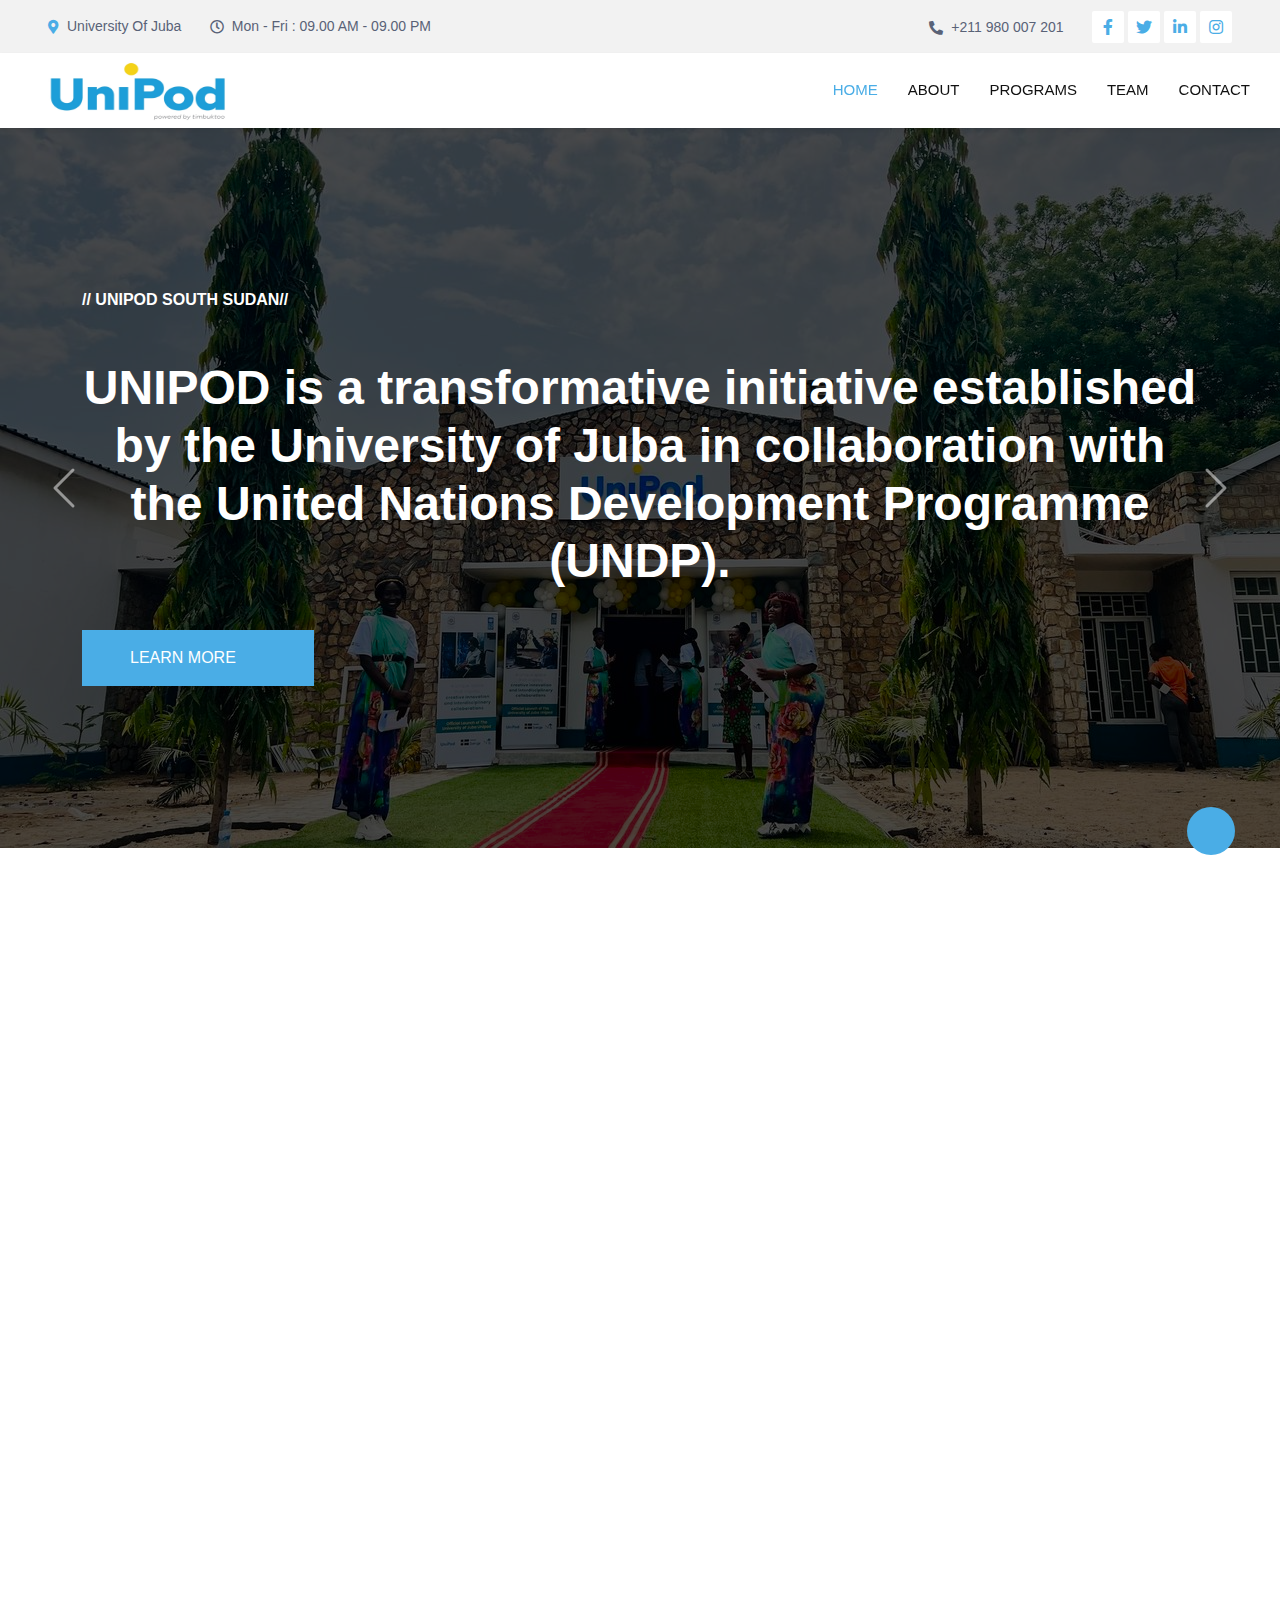
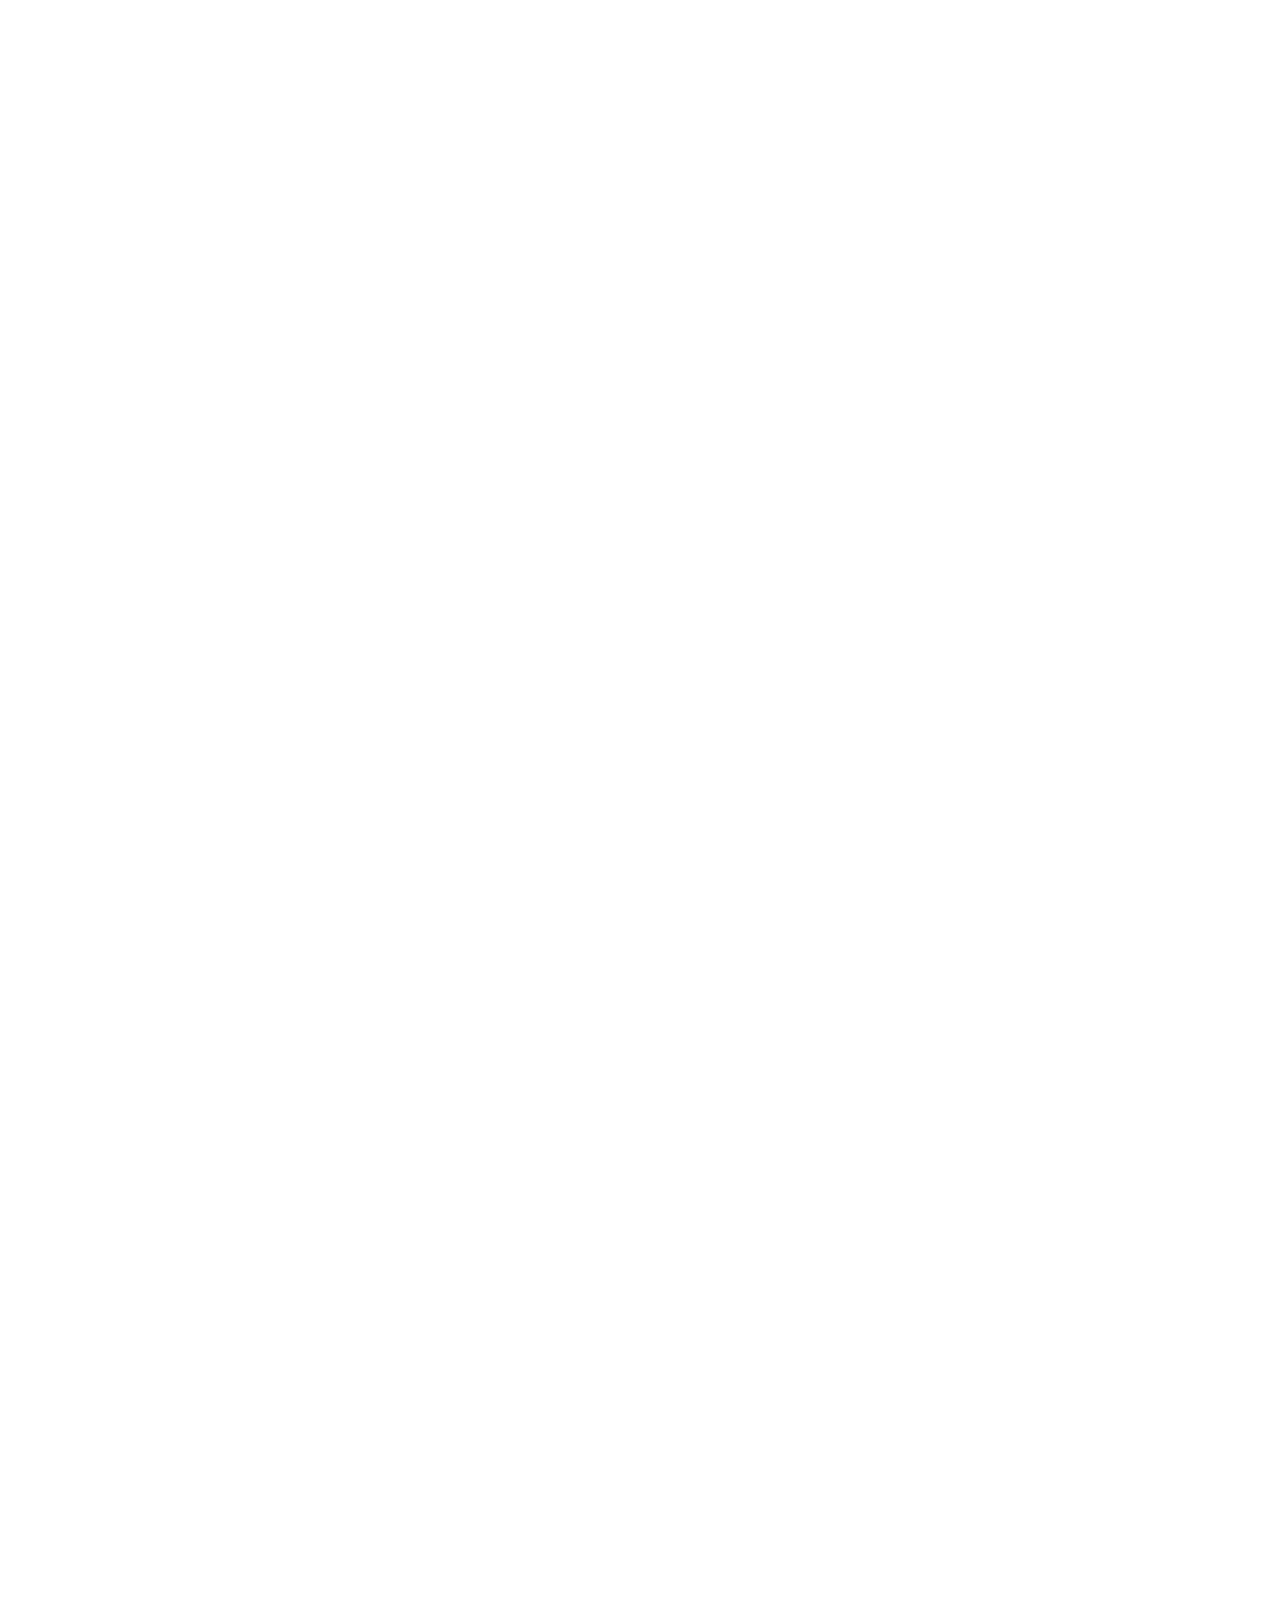
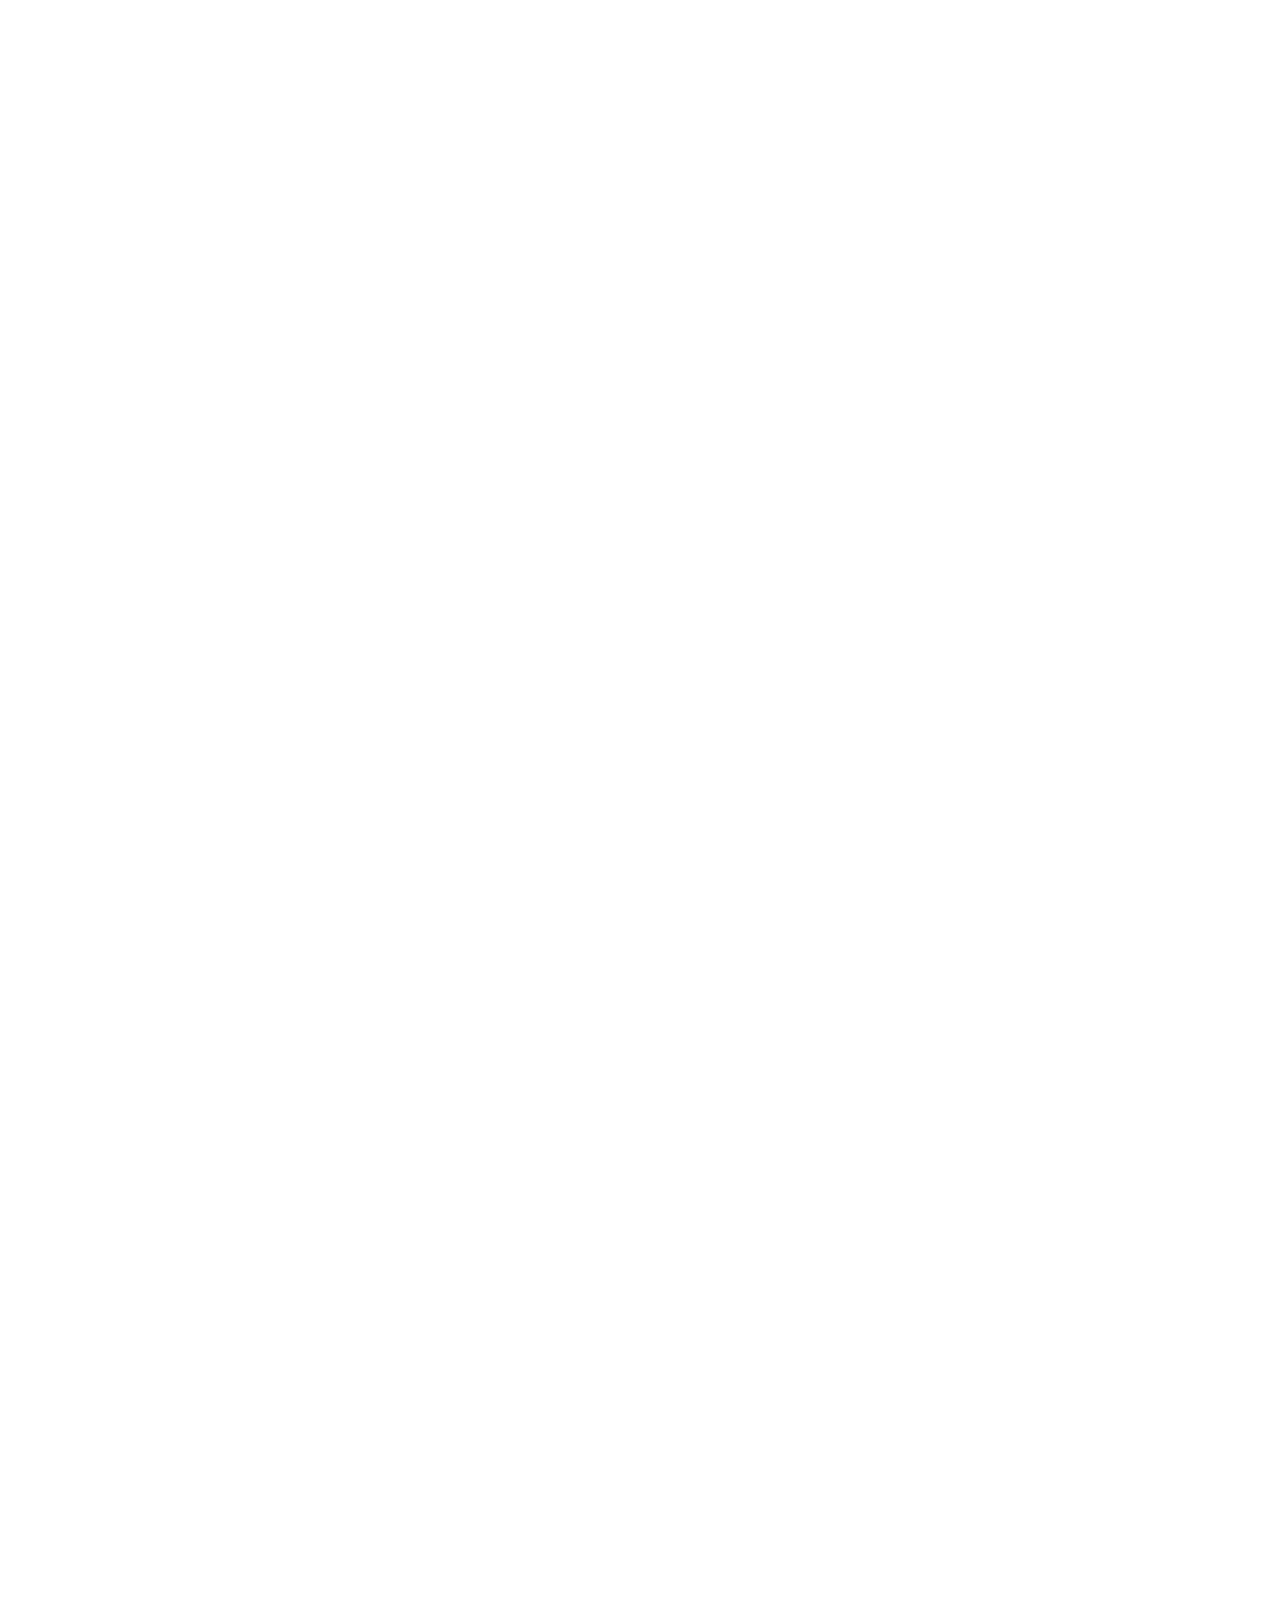
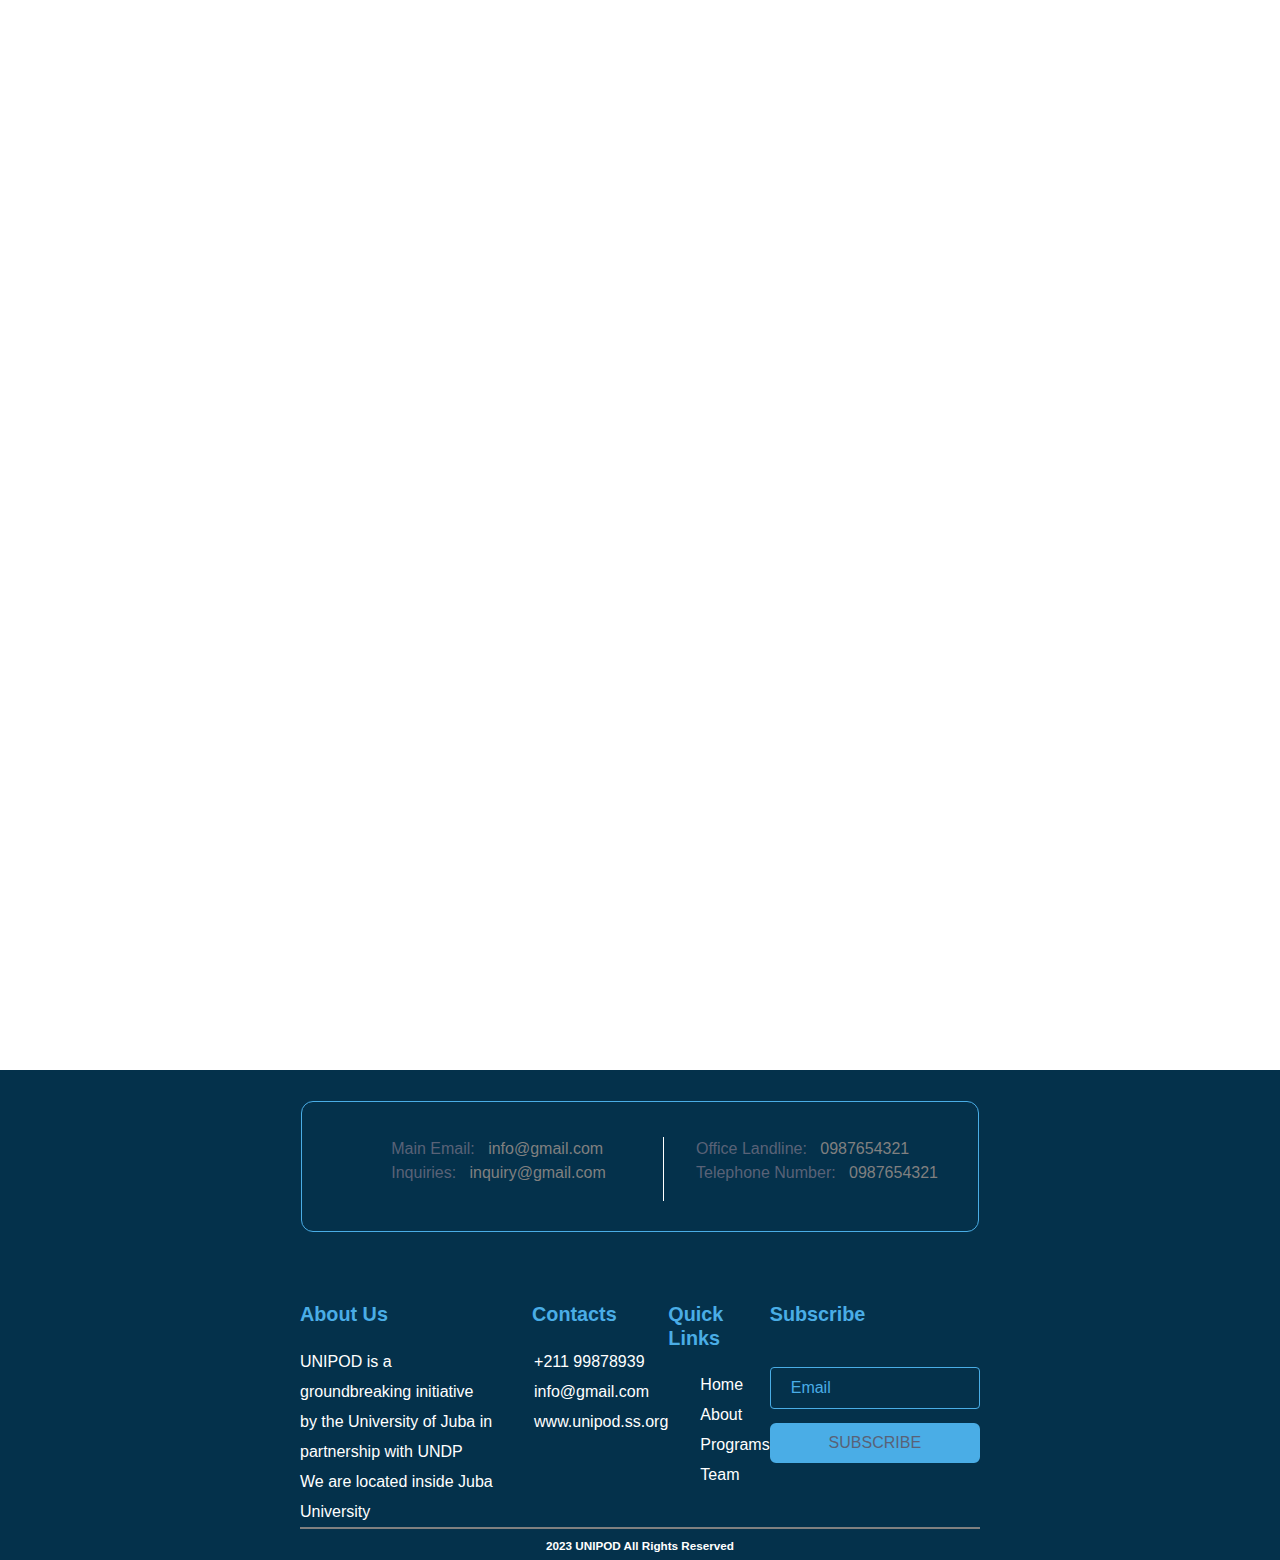
<file: index.html>
<!DOCTYPE html>
<html lang="en">

<head>
    <meta charset="utf-8">
    <title>UNIPOD SOUTH SUDAN</title>
    <meta content="width=device-width, initial-scale=1.0" name="viewport">
    <meta content="" name="keywords">
    <meta content="" name="description">

    <!-- Google Web Fonts -->
    <link href="https://fonts.googleapis.com/css2?family=Inter:wght@300;400;500&family=M+PLUS+Rounded+1c:wght@100&family=Montserrat:wght@200;400;600&family=Poppins:wght@100;200;400&display=swap" rel="stylesheet">

    <!-- Icon Font Stylesheet -->
    <link href="https://cdnjs.cloudflare.com/ajax/libs/font-awesome/5.10.0/css/all.min.css" rel="stylesheet">
    <link href="https://cdn.jsdelivr.net/npm/bootstrap-icons@1.4.1/font/bootstrap-icons.css" rel="stylesheet">

    <!-- Libraries Stylesheet -->
    <link href="lib/animate/animate.min.css" rel="stylesheet">
    <link href="lib/owlcarousel/assets/owl.carousel.min.css" rel="stylesheet">
    <link href="lib/tempusdominus/css/tempusdominus-bootstrap-4.min.css" rel="stylesheet" />

    <!-- Customized Bootstrap Stylesheet -->
    <link href="css/bootstrap.min.css" rel="stylesheet">

    <!-- Template Stylesheet -->
    <link href="css/style.css" rel="stylesheet">
    <link rel="stylesheet" href="css/about.css">
    <link rel="stylesheet" href="css/impact.css">
    <link rel="stylesheet" href="css/program.css">
    <link rel="stylesheet" href="css/team.css">

</head>

<body>
    <!-- Spinner Start 
    <div id="spinner" class="show bg-white position-fixed translate-middle w-100 vh-100 top-50 start-50 d-flex align-items-center justify-content-center">
        <div class="spinner-border text-blue" style="width: 3rem; height: 3rem;" role="status">
            <span class="sr-only">Loading...</span>
        </div>
    </div>
-->
    <!-- Spinner End -->


    <!-- Topbar Start -->
    <div class="container-fluid bg-light p-0">
        <div class="row gx-0 d-none d-lg-flex">
            <div class="col-lg-7 px-5 text-start">
                <div class="h-100 d-inline-flex align-items-center py-3 me-4">
                    <small class="fa fa-map-marker-alt text-orange me-2" style="color: rgb(74, 173, 230);"></small>
                    <small>University Of Juba</small>
                </div>
                <div class="h-100 d-inline-flex align-items-center py-3">
                    <small class="far fa-clock text-orange me-2"></small>
                    <small>Mon - Fri : 09.00 AM - 09.00 PM</small>
                </div>
            </div>
            <div class="col-lg-5 px-5 text-end">
                <div class="h-100 d-inline-flex align-items-center py-3 me-4">
                    <small class="fa fa-phone-alt text-orange me-2"></small>
                    <small>+211 980 007 201</small>
                </div>
                <div class="h-100 d-inline-flex align-items-center">
                    <a class="btn btn-sm-square bg-white text-blue me-1" href="https://www.facebook.com/profile.php?id=100094399089648"><i class="fab fa-facebook-f"></i></a>
                    <a class="btn btn-sm-square bg-white text-orange me-1" href="https://twitter.com/unipodssd?s=21&t=sWkRY3uK2vANf-oNO4VEjg"><i class="fab fa-twitter"></i></a>
                    <a class="btn btn-sm-square bg-white text-orange me-1" href="https://www.linkedin.com/company/unipod-south-sudan/"><i class="fab fa-linkedin-in"></i></a>
                    <a class="btn btn-sm-square bg-white text-orange me-0" href=""><i class="fab fa-instagram"></i></a>
                </div>
            </div>
        </div>
    </div>
    <!-- Topbar End -->


    <!-- Navbar Start -->
    <nav class="navbar navbar-expand-lg bg-white navbar-light shadow-sm sticky-top p-0">
        <a href="index.html" class="navbar-brand d-flex align-items-center px-4 px-lg-5">
            <img src="images2/logo/logo.jpg" alt="" width="180px" height="60px">
        </a>
        <button type="button" class="navbar-toggler me-4" data-bs-toggle="collapse" data-bs-target="#navbarCollapse">
            <span class="navbar-toggler-icon"></span>
        </button>
        <div class="collapse navbar-collapse" id="navbarCollapse">

            <div class="navbar-nav ms-auto p-4 p-lg-0">
                <a href="#home" class="nav-item nav-link active">Home</a>
                <a href="about.html" class="nav-item nav-link">About</a>
                <a href="about.html" class="nav-item nav-link">Programs</a>
                <a href="#team-new" class="nav-item nav-link">Team</a>
                <a href="#contact" class="nav-item nav-link">Contact</a>
            </div>
           
        </div>
    </nav>
    <!-- Navbar End -->


    <!-- Carousel Start -->
    <div class="container-fluid p-0 mb-5" id="home">
        <div id="header-carousel" class="carousel slide" data-bs-ride="carousel">
            <div class="carousel-inner">
                <div class="carousel-item active">
                    <img class="w-100" src="images2/carousel-img/carousel1.jpeg" alt="Image">
                    <div class="carousel-caption d-flex align-items-center">
                        <div class="container">
                            <div class="row align-items-center justify-content-center justify-content-lg-start">
                                <div class="col-10 col-lg-12 text-center text-lg-start">
                                    <h6 class="text-white text-uppercase mb-3 animated slideInDown">// UNIPOD SOUTH SUDAN//</h6>
                                    <h1 class="display-5 text-white mb-4 pb-3 animated slideInDown">UNIPOD is a transformative initiative established by the
                                        University of Juba in collaboration with the United Nations
                                        Development Programme (UNDP).</h1>
                                    <a href="about.html" class="btn btn-primary py-3 px-5 animated slideInDown">Learn More<i class="fa fa-arrow-right ms-3"></i></a>
                                </div>
                                <!--
                                <div class="col-lg-5 d-none d-lg-flex animated zoomIn">
                                    <img class="img-fluid" src="img/carousel-1.png" alt="">
                                </div>
                            -->
                            </div>
                        </div>
                    </div>
                </div>
                <div class="carousel-item ">
                    <img class="w-100" src="images2/carousel-img/carousel1.jpeg" alt="Image">
                    <div class="carousel-caption d-flex align-items-center">
                        <div class="container">
                            <div class="row align-items-center justify-content-center justify-content-lg-start">
                                <div class="col-10 col-lg-7 text-center text-lg-start">
                                    <h6 class="text-white text-uppercase mb-3 animated slideInDown">// Word from the Vice Chancellor UoJ//</h6>
                                    <h1 class="display-8 text-white mb-4 pb-3 animated slideInDown">"This project was meant to enhance the innovation and inspiration of learning for this public university. I think UNIPOD is a realization of our mission of economic empowerment for social transformation and service to the community,”</h1>
                                    <a href="about.html" class="btn btn-primary py-3 px-5 animated slideInDown">Learn More<i class="fa fa-arrow-right ms-3"></i></a>
                                </div>
                                
                                <div class="col-lg-5 d-none d-lg-flex animated zoomIn">
                                    <img class="img-fluid" src="images2/carousel-1.jpg" alt="">
                                </div>
                            
                            </div>
                        </div>
                    </div>
                </div>
            </div>
            <button class="carousel-control-prev" type="button" data-bs-target="#header-carousel"
                data-bs-slide="prev">
                <span class="carousel-control-prev-icon" aria-hidden="true"></span>
                <span class="visually-hidden">Previous</span>
            </button>
            <button class="carousel-control-next" type="button" data-bs-target="#header-carousel"
                data-bs-slide="next">
                <span class="carousel-control-next-icon" aria-hidden="true"></span>
                <span class="visually-hidden">Next</span>
            </button>
        </div>
    </div>
    <!-- Carousel End -->


    <!-- Service Start -->
    <div class="container-xxl py-5">
        <div class="container">
            <div class="row g-4">
                <div class="col-lg-4 col-md-6 wow fadeInUp" data-wow-delay="0.3s" >
                    <div class="d-flex py-5 px-4" id="mission">
                        <i class="fa fa-bullseye fa-3x text-orange flex-shrink-0" class="service-icon"></i>
                        <div class="ps-4">
                            <h5 class="mb-3">OUR MISSION</h5>
                            <p>To provide a sustainable and effective UNIPOD environment that strives on innovation, creativity for faculty, students and the youthful communities of South Sudan where digital technologies will be a critical enabler.</p>
                        </div>
                    </div>
                </div>

                <div class="col-lg-4 col-md-6 wow fadeInUp" data-wow-delay="0.1s ">
                    <div class="d-flex py-5 px-4" id="mission">
                        <i class="fa fa-certificate fa-3x text-orange flex-shrink-0"></i> 
                        <div class="ps-4">
                            <h5 class="mb-3">Goal Of UNIPOD</h5>
                            <p>
                                UNIPOD's primary goal is to equip the youth of South Sudan
with the skills, mindset, and resources needed to thrive in
today's rapidly changing world.
                            </p>
                        </div>
                    </div>
                </div>

                <div class="col-lg-4 col-md-6 wow fadeInUp" data-wow-delay="0.5s">
                    <div class="d-flex py-5 px-4" id="mission">
                        <i class="fa fa-glasses fa-3x text-orange flex-shrink-0"></i>
                        <div class="ps-4">
                            <h5 class="mb-3">OUR VISION</h5>
                            <p>To become a trusted, technology neutral and value-based innovation partner for Universities, Colleges, Schools, Organizations, Government organizations and the Business community in the Republic of South Sudan, the region and across the globe.</p>
                        </div>
                    </div>
                </div>
            </div>
        </div>
    </div>
    <!-- Service End -->


    <!-- About Start -->
    <section class="about-section wow fadeInUp" id="about" style="background-image: url(images2/about1.jpg);" data-wow-delay="0.1s">

        <div class="about-section-container" >

            <h1>ABOUT UNIPOD SOUTH SUDAN ?</h1>

            <h3>UNIPOD is a groundbreaking initiative by the University of Juba in partnership with <span title="United Nations Development Programme">UNDP</span>,it is a dynamic space dedicated to nurturing innovation, collaboration and creativity. Our mission is to bridge the gap between academic disciplines and real-world challenges fostering a culture of innovation that transcends boundaries.</h3>

        </div>

    </section>

    <!-- programs Start -->
    <div id="programs-main">
        <div>

            <div class="text-center wow fadeInUp" data-wow-delay="0.1s">
                <h1 class="mb-5" id="p-h1">UNIPOD PROGRAMMES</h1>

                <p>The UniPod programs are grouped in three; </p>

                <h3>1-Innovation of Products and Solutions ready for Market, (Comprising six core programs of the UniPod)</h3>
            </div>

            <div class="programs wow fadeInUp" data-wow-delay="0.3s">

                <div class="programs-container">

                    <div class="programs-content">

                        <div class="programs-content-1" id="programs-content-1">

                            <h2>POD TOURS</h2>

                            <p>Aimed at exposing a large number of students to what the UNIPOD does in order
                                to inspire them to engage with the UNIPOD and to aspire to becoming and Innovator</p>

                        </div>

                        <div class="programs-content-1-2" id="programs-content-1">

                            <h2>Engineering Interns Program (EIP)</h2>

                            <p>
                                Aimed at deepening and broadening the digital fabircation understanding and
                                practical experience of engineering students who would receive training, work on
                                their own projects, and work as tech support assisting other users of the Marketspace+.
                            </p>

                        </div>


                    </div>


                </div>

            </div>

        </div>

    </div>
    <!-- Service End -->


    <!-- About End -->

    <!--

        Approach begin

    -->

    <section class="approach wow fadeInUp" data-wow-delay="0.1s">

        <div class="approach-container">

            <div class="approach-content">

                <div class="approach-1">

                    <h1>Our Approach</h1>

                    <p>At UNIPOD we provide:</p>

                    <div class="approach-1-container container-fluid ">

                        <div class="approach-1-content  a-1 wow fadeInUp" data-wow-delay="0.3s">

                            <h3>- State-of-the-art facilities for collaborative learning and innovation.</h3>
    
                        </div>
    
                        <div class="approach-1-content a-2 wow fadeInUp" data-wow-delay="0.6s">
    
                            <h3>- Tailored workshops and training to foster entrepreneurship and creativity.</h3>
    
                        </div>
    
                        <div class="approach-1-content a-1 wow fadeInUp" data-wow-delay="0.9s">
    
                            <h3>- Mentorship programs to guide and inspire young innovators.</h3>
    
                        </div>
    
                        <div class="approach-1-content a-2 wow fadeInUp" data-wow-delay="1.1s">
    
                            <h3>- State-of-the-art facilities for collaborative learning and innovation.</h3>
    
                        </div>

                    </div>

                </div>

                <div class="impact wow fadeInUp" data-wow-delay="0.3s">

                    <h1>Our Impact</h1>

                    <p>Through UNIPOD, we strive to:</p>

                    <div class="impact-container">

                        <div class="impact-content wow fadeInUp" data-wow-delay="0.3s">

                            <h3>- Transform theoretical knowledge into tangible solutions.</h3>

                        </div>

                        <div class="impact-content wow fadeInUp" data-wow-delay="0.6s">

                            <h3>- Bridge academia and industry to accelerate learning.</h3>

                        </div>

                        <div class="impact-content wow fadeInUp" data-wow-delay="0.9s">

                            <h3>- Empower a new generation of leaders to shape their communities.</h3>

                        </div>

                        <div class="impact-content wow fadeInUp" data-wow-delay="1.1s">

                            <h3>- Drive gender equality by breaking down barriers in innovation.</h3>

                        </div>

                    </div>

                </div>

            </div>

        </div>

    </section>
    <!--

        Approach begin

    -->



    <!-- Programs Start -->

    <section class="blog container-fluid">

        <h1 class="wow fadeInUp" data-wow-delay="0.1s">News & Articles</h1>

        <h2 class="wow fadeInUp" data-wow-delay="0.3s">Latest Articles</h2>

        <div class="blog-container">

            <div class="blog-content">

                <div class="blog-1 blog-1-1 wow fadeInUp" data-wow-delay="0.5s" >

                    <div class="blog-1-content">

                        <h3>UNDP Country Representative in a statement read by his deputy Blessed Chirimuta.</h3>

                        <h6>18/ugust/2023</h6>

                        <p>“This is the beginning of greater things to come. I want to recognize all the students who are here today. This is for you because you are the future of this country. If we can make progress in you, then we know we have hope for our future and thank you to all the technicians and all the doctors and all the people who have worked on this project,” said Samuel Doe,</p>

                    </div>

                </div>

                <div class="blog-1 blog-2 wow fadeInUp" data-wow-delay="0.7s" id="blog-1">

                    <div class="blog-1-content">

                        <h3>What's your idea? and do you want to make it come to reality?</h3>

                        <h6>18/ugust/2023</h6>

                        <p>The UniPod initiative is intended to enhance innovation and accelerated learning for students and talented youth at the University of Juba to address community challenges through practice.
                            The facility is art tech equipment for electrical engineering, mechanical pre-fabricators, food processing, art and design, and technology to produce microchips.
                            come make your innovations and ideas into tangible products and services that will solve south Sudan's local problems </p>

                    </div>

                </div>

                <div class="blog-1 blog-3 wow fadeInUp" data-wow-delay="0.9s" id="blog-1">


                    <div class="blog-1-content" style="height: 10vh;">

                        <h3>Welcome to a spark start of innovation in South Sudan</h3>

                        <h6>18/ugust/2023</h6>

                        <p>Prof. John. A. Akec, Vice Chancellor of the University of Juba, said: “This project was meant to enhance the innovation and inspiration of learning for this public university. I think UNIPOD is a realization of our mission of economic empowerment for social transformation and service to the community,” he said.
                            “It has different strategic goals, mainly the strategic goal is the transfer of technology to key strategic sector, facilitation of the transfer of technology and know-how skills of strategic sectors and also serving the communities.”</p>

                    </div>

                </div>

            </div>
        </div>
    </section>

    
    <!--Programs End -->


    <!-- Booking Start 
    <div class="container-fluid bg-secondary booking my-5 wow fadeInUp" data-wow-delay="0.1s" style="background-color: aqua;">
        <div class="container">
            <div class="row gx-2">
                <div class="col-lg-13 py-5">
                    <div class="py-5">
                        <h1 class="text-white mb-4">Join The Movement</h1>
                        <p class="text-white mb-0">Are you ready to turn your ideas into reality? UNIPOD welcomes students, faculty, and community members to embark on a journey of innovation, collaboration, and empowerment. Together, we can create a brighter future for South Sudan through the power of creativity and technology.</p>
                        <button class="book-new-button">Learn More <i class="fa fa-arrow-right"></i> </button>
                    </div>
                </div>
            </div>
        </div>
    </div>
     Booking End -->

     <!---
    <div class="container-fluid bg-yellow border  my-5 wow fadeInUp" data-wow-delay="0.1s" id="movement" style="background-image: url(images2/about3.jpg);">
        <div class="container">
            <div class="movement-content">
                <h1>Join The Movement</h1>
                <p>Are you ready to turn your ideas into reality? UNIPOD welcomes students, faculty, and community members to embark on a journey of innovation, collaboration, and empowerment. Together, we can create a brighter future for South Sudan through the power of creativity and technology.</p>
                <button class="book-new-button">Learn More <i class="fa fa-arrow-right"></i> </button>

            </div>
        </div>
    </div>

-->


    <!-- Team Start 
    <div class="container-xxl container-fluid py-5" id="team">
        <div class="">
            <div class="text-center wow fadeInUp" data-wow-delay="0.1s">
                <h6 class="text-orange text-uppercase" style="color: gray;">// UNIPOD TEAM//</h6>
                <h1 class="mb-5">Meet Our Experts & Technicians</h1>
            </div>

            
            <div class="row g-4">
                <div class="col-lg-3 col-md-6 wow fadeInUp" data-wow-delay="0.1s">
                    <div class="team-item">
                        <div class="position-relative overflow-hidden">
                            <img class="img-fluid" src="images2/team/2.jpg" alt="" width="300px">
                            <div class="team-overlay position-absolute start-0 top-0 w-100 h-100">
                                <a class="btn btn-square mx-1" href=""><i class="fab fa-facebook-f"></i></a>
                                <a class="btn btn-square mx-1" href=""><i class="fab fa-twitter"></i></a>
                                <a class="btn btn-square mx-1" href=""><i class="fab fa-instagram"></i></a>
                            </div>
                        </div>
                        <div class="bg-light text-center p-4">
                            <h5 class="fw-bold mb-0">Poncelet Ileliji</h5>
                            <small>UNIPOD Director</small>
                        </div>
                    </div>
                </div>

                <div class="col-lg-3 col-md-6 wow fadeInUp" data-wow-delay="0.1s">
                    <div class="team-item">
                        <div class="position-relative overflow-hidden">
                            <img class="img-fluid" src="images2/team/4.jpg" alt="" width="300px">
                            <div class="team-overlay position-absolute start-0 top-0 w-100 h-100">
                                <a class="btn btn-square mx-1" href=""><i class="fab fa-facebook-f"></i></a>
                                <a class="btn btn-square mx-1" href=""><i class="fab fa-twitter"></i></a>
                                <a class="btn btn-square mx-1" href=""><i class="fab fa-instagram"></i></a>
                            </div>
                        </div>
                        <div class="bg-light text-center p-4">
                            <h5 class="fw-bold mb-0">Nyanbol Miyen</h5>
                            <small>Design Lab Supervisor</small>
                        </div>
                    </div>
                </div>

                <div class="col-lg-3 col-md-6 wow fadeInUp" data-wow-delay="0.1s">
                    <div class="team-item">
                        <div class="position-relative overflow-hidden">
                            <img class="img-fluid" src="images2/team/6.jpg" alt="" width="300px">
                            <div class="team-overlay position-absolute start-0 top-0 w-100 h-100">
                                <a class="btn btn-square mx-1" href=""><i class="fab fa-facebook-f"></i></a>
                                <a class="btn btn-square mx-1" href=""><i class="fab fa-twitter"></i></a>
                                <a class="btn btn-square mx-1" href=""><i class="fab fa-instagram"></i></a>
                            </div>
                        </div>
                        <div class="bg-light text-center p-4">
                            <h5 class="fw-bold mb-0">Nyanbol Miyen</h5>
                            <small>Design Lab Supervisor</small>
                        </div>
                    </div>
                </div>

                <div class="col-lg-3 col-md-8 wow fadeInUp" data-wow-delay="0.1s">
                    <div class="team-item">
                        <div class="position-relative overflow-hidden">
                            <img class="img-fluid" src="images2/team/1.jpg" alt="" width="300px">
                            <div class="team-overlay position-absolute start-0 top-0 w-100 h-100">
                                <a class="btn btn-square mx-1" href=""><i class="fab fa-facebook-f"></i></a>
                                <a class="btn btn-square mx-1" href=""><i class="fab fa-twitter"></i></a>
                                <a class="btn btn-square mx-1" href=""><i class="fab fa-instagram"></i></a>
                            </div>
                        </div>
                        <div class="bg-light text-center p-4">
                            <h5 class="fw-bold mb-0">Nyanbol Miyen</h5>
                            <small>Design Lab Supervisor</small>
                        </div>
                    </div>
                </div>

                <div class="col-lg-3 col-md-6 wow fadeInUp" data-wow-delay="0.3s">
                    <div class="team-item">
                        <div class="position-relative overflow-hidden">
                            <img class="img-fluid" src="images2/team/1.jpg" alt="" width="300px">
                            <div class="team-overlay position-absolute start-0 top-0 w-100 h-100">
                                <a class="btn btn-square mx-1" href=""><i class="fab fa-facebook-f"></i></a>
                                <a class="btn btn-square mx-1" href=""><i class="fab fa-twitter"></i></a>
                                <a class="btn btn-square mx-1" href=""><i class="fab fa-instagram"></i></a>
                            </div>
                        </div>
                        <div class="bg-light text-center p-4">
                            <h5 class="fw-bold mb-0">Henry</h5>
                            <small>Lead Engineer</small>
                        </div>
                    </div>
                </div>
                <div class="col-lg-3 col-md-6 wow fadeInUp" data-wow-delay="0.5s">
                    <div class="team-item">
                        <div class="position-relative overflow-hidden">
                            <img class="img-fluid" src="images2/team/8.jpg" alt="" width="300px">
                            <div class="team-overlay position-absolute start-0 top-0 w-100 h-100">
                                <a class="btn btn-square mx-1" href=""><i class="fab fa-facebook-f"></i></a>
                                <a class="btn btn-square mx-1" href=""><i class="fab fa-twitter"></i></a>
                                <a class="btn btn-square mx-1" href=""><i class="fab fa-instagram"></i></a>
                            </div>
                        </div>
                        <div class="bg-light text-center p-4">
                            <h5 class="fw-bold mb-0">Full Name</h5>
                            <small>Assistant Engineer</small>
                        </div>
                    </div>
                </div>
                <div class="col-lg-3 col-md-12 wow fadeInUp" data-wow-delay="0.7s">
                    <div class="team-item">
                        <div class="position-relative overflow-hidden">
                            <img class="img-fluid" src="images/user.png" alt="" width="300px">
                            <div class="team-overlay position-absolute start-0 top-0 w-100 h-100">
                                <a class="btn btn-square mx-1" href=""><i class="fab fa-facebook-f"></i></a>
                                <a class="btn btn-square mx-1" href=""><i class="fab fa-twitter"></i></a>
                                <a class="btn btn-square mx-1" href=""><i class="fab fa-instagram"></i></a>
                            </div>
                        </div>
                        <div class="bg-light text-center p-4">
                            <h5 class="fw-bold mb-0">Key Programmer</h5>
                            <small>Key Programmer</small>
                        </div>
                    </div>
                </div>
            </div>

            

            <section class="team  container-fluid" id="team-main">

                <div class="team-container">

                    <div class="team-content">

                        <div class="team-1 wow fadeInUp img-fluid" data-wow-delay="0.1s">

                            <img src="images2/team/2.jpg" alt="">

                            <div class="team-content-main">

                                <div class="team-description">

                                    <h3>Poncelet lleleji</h3>
    
                                    <p>UniPod director.</p>
    
                                </div>

                            </div>

                            <div class="team-social-links">
    
                                <ul>
                                    <li>
                                        <a href="#" class="fab fa-facebook-f"></a>
                                    </li>

                                    <li>
                                        <a href="#" class="fab fa-instagram"></a>
                                    </li>

                                    <li>
                                        <a href="#" class="fab fa-twitter"></a>
                                    </li>

                                    <li>
                                        <a href="#" class="fab fa-linkedin"></a>
                                    </li>
                                </ul>
                            </div>

                        </div>

                        <div class="team-2 wow fadeInUp" data-wow-delay="0.3s">

                            <img src="images2/team/9.jpg" alt="">

                            <div class="team-content-main">

                                <div class="team-description">

                                    <h3>Nyanbol Miyen</h3>
    
                                    <p>POD Manager</p>
    
                                </div>

                            </div>

                            <div class="team-social-links">
    
                                <ul>
                                    <li>
                                        <a href="#" class="fab fa-facebook-f"></a>
                                    </li>

                                    <li>
                                        <a href="#" class="fab fa-instagram"></a>
                                    </li>

                                    <li>
                                        <a href="#" class="fab fa-twitter"></a>
                                    </li>

                                    <li>
                                        <a href="#" class="fab fa-linkedin"></a>
                                    </li>

                                </ul>

                            </div>

                        </div>

                        <div class="team-3 wow fadeInUp" data-wow-delay="0.6s">

                            <img src="images2/team/1.jpg" alt="">

                            <div class="team-content-main">

                                <div class="team-description">

                                    <h3>Nyanbol Miyen</h3>
    
                                    <p>Design Lab Supervisor</p>
    
                                </div>

                            </div>

                            <div class="team-social-links">
    
                                <ul>
                                    <li>
                                        <a href="#" class="fab fa-facebook-f"></a>
                                    </li>

                                    <li>
                                        <a href="#" class="fab fa-instagram"></a>
                                    </li>

                                    <li>
                                        <a href="#" class="fab fa-twitter"></a>
                                    </li>

                                    <li>
                                        <a href="#" class="fab fa-linkedin"></a>
                                    </li>

                                </ul>

                            </div>

                        </div>

                    </div>

                </div>

                <div class="team-img wow fadeInUp" data-wow-delay="0.3s">

                    <img src="images2/team/8.jpg" alt="">

                    <div class="img-description img-description2-2">

                        <p>UNIPOD TEAM GROUP</p>

                    </div>

                </div>

                <div class="team-button">

                    <a href="team.html">Say Hi to the rest of the team team</a>
                </div>

            </section>

        </div>

    </div>
Team End -->

<div class="container-xxl py-5 wow fadeInUp" data-wow-delay="0.1s" id="team-new">
    <div class="container">
        <div class="text-center">
            <h6 class="text-orange text-uppercase" style="text-align: left; margin-left: 20px; margin-bottom: 0px;">// TEAM //</h6>
            <h1 class="team-h1" style="text-align: left; margin-bottom: 20px;">Meet our Team</h1>
            <p style="text-align: left; margin-bottom: 20px;">UniPod Team are a dedicated group of individuals who are constantly working to bring the best to you.</p>
        </div>
        <div class="owl-carousel testimonial-carousel position-relative">

            <div class="partners text-center">
                <div class="team-2 wow fadeInUp" data-wow-delay="0.3s">

                    <img src="images2/team/9.jpg" alt="">

                    <div class="team-content-main">

                        <div class="team-description" id="team-description">

                            <h3>Nafisa Isaac</h3>

                            <p>POD Manager</p>

                        </div>

                    </div>

                    <div class="team-social-links">

                        <ul>
                            <li>
                                <a href="#" class="fab fa-facebook-f"></a>
                            </li>

                            <li>
                                <a href="#" class="fab fa-instagram"></a>
                            </li>

                            <li>
                                <a href="#" class="fab fa-twitter"></a>
                            </li>

                            <li>
                                <a href="#" class="fab fa-linkedin"></a>
                            </li>

                        </ul>

                    </div>

                </div>
            </div>

            <div class="partners text-center">
                <div class="team-1 wow fadeInUp img-fluid" data-wow-delay="0.1s">

                    <img src="images2/team/1.jpg" alt="" >

                    <div class="team-content-main">

                        <div class="team-description" id="team-description">

                            <h3>Nyanbol Miyen</h3>

                            <p>Design Lab Technician</p>

                        </div>

                    </div>

                    <div class="team-social-links">

                        <ul>
                            <li>
                                <a href="#" class="fab fa-facebook-f"></a>
                            </li>

                            <li>
                                <a href="#" class="fab fa-instagram"></a>
                            </li>

                            <li>
                                <a href="#" class="fab fa-twitter"></a>
                            </li>

                            <li>
                                <a href="#" class="fab fa-linkedin"></a>
                            </li>
                        </ul>
                    </div>

                </div>
            </div>
            
            <div class="partners text-center">
                <div class="team-1 wow fadeInUp img-fluid" data-wow-delay="0.1s">

                    <img src="images2/team/4.jpg" alt="">

                    <div class="team-content-main">

                        <div class="team-description" id="team-description">

                            <h3>William Roor</h3>

                            <p>Technician</p>

                        </div>

                    </div>

                    <div class="team-social-links">

                        <ul>
                            <li>
                                <a href="#" class="fab fa-facebook-f"></a>
                            </li>

                            <li>
                                <a href="#" class="fab fa-instagram"></a>
                            </li>

                            <li>
                                <a href="#" class="fab fa-twitter"></a>
                            </li>

                            <li>
                                <a href="#" class="fab fa-linkedin"></a>
                            </li>
                        </ul>
                    </div>

                </div>
            </div>
            <div class="partners text-center">
                <div class="team-1 wow fadeInUp img-fluid" data-wow-delay="0.1s">

                    <img src="images2/team/5.jpg" alt="">

                    <div class="team-content-main">

                        <div class="team-description" id="team-description">

                            <h3>Mociruku Joyce</h3>

                            <p>Technician</p>

                        </div>

                    </div>

                    <div class="team-social-links">

                        <ul>
                            <li>
                                <a href="#" class="fab fa-facebook-f"></a>
                            </li>

                            <li>
                                <a href="#" class="fab fa-instagram"></a>
                            </li>

                            <li>
                                <a href="#" class="fab fa-twitter"></a>
                            </li>

                            <li>
                                <a href="#" class="fab fa-linkedin"></a>
                            </li>
                        </ul>
                    </div>

                </div>
            </div>
            <div class="partners text-center">
                <div class="team-1 wow fadeInUp img-fluid" data-wow-delay="0.1s">

                    <img src="images2/team/6.jpg" alt="">

                    <div class="team-content-main">

                        <div class="team-description" id="team-description">

                            <h3>Nun Atem Nun</h3>

                            <p>Technician</p>

                        </div>

                    </div>

                    <div class="team-social-links">

                        <ul>
                            <li>
                                <a href="#" class="fab fa-facebook-f"></a>
                            </li>

                            <li>
                                <a href="#" class="fab fa-instagram"></a>
                            </li>

                            <li>
                                <a href="#" class="fab fa-twitter"></a>
                            </li>

                            <li>
                                <a href="#" class="fab fa-linkedin"></a>
                            </li>
                        </ul>
                    </div>

                </div>
            </div>
            <div class="partners text-center">
                <div class="team-1 wow fadeInUp img-fluid" data-wow-delay="0.1s">

                    <img src="images2/team/7.jpg" alt="">

                    <div class="team-content-main">

                        <div class="team-description" id="team-description">

                            <h3>William Roor</h3>

                            <p>Audio-Visual Technician</p>

                        </div>

                    </div>

                    <div class="team-social-links">

                        <ul>
                            <li>
                                <a href="#" class="fab fa-facebook-f"></a>
                            </li>

                            <li>
                                <a href="#" class="fab fa-instagram"></a>
                            </li>

                            <li>
                                <a href="#" class="fab fa-twitter"></a>
                            </li>

                            <li>
                                <a href="#" class="fab fa-linkedin"></a>
                            </li>
                        </ul>
                    </div>

                </div>
            </div>

            <div class="team-1 wow fadeInUp img-fluid" data-wow-delay="0.1s">

                <img src="images2/team/2.jpg" alt="" >

                <div class="team-content-main">

                    <div class="team-description" id="team-description">

                        <h3>Poncelet lleleji</h3>

                        <p>UniPod Director</p>

                    </div>

                </div>

                <div class="team-social-links">

                    <ul>
                        <li>
                            <a href="#" class="fab fa-facebook-f"></a>
                        </li>

                        <li>
                            <a href="#" class="fab fa-instagram"></a>
                        </li>

                        <li>
                            <a href="#" class="fab fa-twitter"></a>
                        </li>

                        <li>
                            <a href="#" class="fab fa-linkedin"></a>
                        </li>
                    </ul>
                </div>

            </div>

        </div>
    </div>
</div>



    <!-- Partners Start -->
    <div class="container-xxl py-5 wow fadeInUp" data-wow-delay="0.1s">
        <div class="container">
            <div class="text-center">
                <h6 class="text-orange text-uppercase">// PARTNERS //</h6>
                <h1 class="mb-5">UNIPOD has been honored to
                    partner up with these organizations</h1>
            </div>
            <div class="owl-carousel testimonial-carousel position-relative">
                <div class="partners text-center">
                    <img class="bg-dark p-7 mx-auto mb-3" src="images2/logo/1.jpeg" style="width: 260px; height: 120px;">
                </div>
                <div class="partners text-center">
                    <img class="bg-dark p-7 mx-auto mb-3" src="images2/logo/2.jpeg" style="width: 260px; height: 120px;">
                </div>
                <div class="partners text-center">
                    <img class="bg-dark p-7 mx-auto mb-3" src="images2/logo/12.png" style="width: 260px; height: 120px;">
                </div>
                <div class="partners text-center">
                    <img class="bg-dark p-7 mx-auto mb-3" src="images2/logo/4.png" style="width: 260px; height: 120px;">
                </div>
                <div class="partners text-center">
                    <img class="bg-dark p-7 mx-auto mb-3" src="images2/logo/5.png" style="width: 260px; height: 120px;">
                </div>
                <div class="partners text-center">
                    <img class="bg-dark p-7 mx-auto mb-3" src="images2/logo/6.png" style="width: 160px; height: 150px;">
                </div>
                <div class="partners text-center">
                    <img class="bg-dark p-7 mx-auto mb-3" src="images2/logo/7.png" style="width: 260px; height: 120px;">
                </div>
                <div class="partners text-center">
                    <img class="bg-dark p-7 mx-auto mb-3" src="images2/logo/8.png" style="width: 160px; height: 150px;">
                </div>
                <div class="partners text-center">
                    <img class="bg-dark p-7 mx-auto mb-3" src="images2/logo/9.jpeg" style="width: 260px; height: 120px;">
                </div>
                <div class="partners text-center">
                    <img class="bg-dark p-7 mx-auto mb-3" src="images2/logo/10.png" style="width: 260px; height: 120px;">
                </div>
                <div class="partners text-center">
                    <img class="bg-dark p-7 mx-auto mb-3" src="images2/logo/11.png" style="width: 260px; height: 120px;">
                </div>
                <div class="partners text-center">
                    <img class="bg-dark p-7 mx-auto mb-3" src="images2/logo/13.png" style="width: 240px; height: 150px;">
                </div>

                <div class="partners text-center">
                    <img class="bg-dark p-7 mx-auto mb-3" src="images2/logo/14.png" style="width: 260px; height: 120px;">
                </div>

                <div class="partners text-center">
                    <img class="bg-dark p-7 mx-auto mb-3" src="images2/logo/15.jpg" style="width: 260px; height: 120px;">
                </div>


            </div>
        </div>
    </div>
    <!-- Partners End -->

    


    <!-- Footer Start 
    <div class="container-fluid  bg-yellow footer pt-5 mt-5 wow fadeIn" data-wow-delay="0.1s">
        <div class="container py-5">
            <div class="row g-5">
                <div class="col-lg-3 col-md-6">
                    <h4 class="text-light mb-4">Address</h4>
                    <p class="mb-2"><i class="fa fa-map-marker-alt me-3"></i>Inside University Of Juba </p>
                    <p class="mb-2"><i class="fa fa-phone-alt me-3"></i>+211 980 007 201</p>
                    <p class="mb-2"><i class="fa fa-envelope me-3"></i>UniPod@yahoo.com</p>
                    <div class="d-flex pt-2">
                        <a class="btn btn-outline-light btn-social text-orange" href=""><i class="fab fa-twitter text-white"></i></a>
                        <a class="btn btn-outline-light btn-social" href=""><i class="fab fa-facebook-f  text-white"></i></a>
                        <a class="btn btn-outline-light btn-social" href=""><i class="fab fa-youtube  text-white"></i></a>
                        <a class="btn btn-outline-light btn-social" href=""><i class="fab fa-linkedin-in  text-white"></i></a>
                    </div>
                </div>
                <div class="col-lg-3 col-md-6">
                    <h4 class="text-light mb-4">Opening Hours</h4>
                    <h6 class="text-light">Monday - Friday:</h6>
                    <p class="mb-4">08:00 AM - 5:00 PM</p>
                    <h6 class="text-light">Saturday - Sunday:</h6>
                    <p class="mb-0">09:00 AM - 12:00 PM</p>
                </div>
                <div class="col-lg-3 col-md-6">

                    <h4 class="text-light mb-4">What we offer</h4>
                    <a class="btn2 btn-link" href="">How to participate</a>
                    <a class="btn2 btn-link" href="">Mentors</a>
                    <a class="btn2 btn-link" href="">About Us</a>
                    <a class="btn2 btn-link" href="">Team</a>
                    <a class="btn2 btn-link" href="">Partners</a>
        
                
                </div>
                <div class="col-lg-3 col-md-6">
                    <h4 class="text-light mb-4">Newsletter</h4>
                    <p>Optimism is the faith that leads to achievement. Nothing can be done without hope and confidence. <br> Helen Keller</p>
                    <div class="position-relative mx-auto" style="max-width: 400px;">
                        <input class="form-control border-0 w-100 py-3 ps-4 pe-5" type="text" placeholder="Your email">
                        <button type="button" class="btn btn-primary py-2 position-absolute top-0 end-0 mt-2 me-2">SignUp</button>
                    </div>
                </div>
            </div>
        </div>
        <div class="container">
            <div class="copyright">
                <div class="row">
                    <div class="col-md-6 text-center text-md-start mb-3 mb-md-0">
                        &copy; <a class="Fargo" href="index.html">UniPod South Sudan</a> All Right Reserved.
                    </div>

                    <div class="col-md-6 text-center text-md-end">
                        <div class="footer-menu">
                            <a href="#home">Home</a> <a href="#about">About</a> <a href="#contact">Contact</a>
                        </div>
                    </div>
                </div>
            </div>
        </div>
    </div>
    Footer End -->

    <!--

        FOOTER

    -->

    <section class="footer-main" id="contact">

        <div class="footer-container">

            <div class="contact-container">

                <div class="contact-content">

                    <div class="contact-1">

                        <img src="images2/logo/logo.jpg" alt="">

                    </div>

                    <div class="contact-1 contact-2">

                        <ul>

                            <li>Main Email:&nbsp;&nbsp; <a href="#">info@gmail.com</a></li>

                            <li>Inquiries:&nbsp;&nbsp; <a href="#">inquiry@gmail.com</a></li>

                        </ul>


                    </div>

                    <div class="contact-1 contact-3">

                        <ul>

                            <li>Office Landline:&nbsp;&nbsp; <a href="#">0987654321</a></li>

                            <li>Telephone Number:&nbsp;&nbsp; <a href="#">0987654321</a></li>

                        </ul>

                    </div>

                </div>

            </div>

            <div class="footer-container-main">

                <div class="footer-content">

                    <div class="footer-content-1 footer-content-2">

                        <h2>About Us</h2>

                        <p>UNIPOD is a groundbreaking initiative <br> by the University of Juba in partnership with UNDP</p>

                        <p class="Location">We are located inside Juba University</p>

                    </div>

                    <div class="footer-content-1 footer-content-contact">

                        <h2>Contacts</h2>

                        <ul>
                            <li>
                                <a href="POD tours">+211 99878939</a>
                            </li>

                            <li>
                                <a href="">info@gmail.com</a>
                            </li>

                            <li>
                                <a href="">www.unipod.ss.org</a>
                            </li>

                        </ul>

                    </div>

                    <div class="footer-content-1 quick-links">

                        <h2>Quick Links</h2>

                        <ul>

                            <li>
                                <a href="index.html">Home</a>
                            </li>

                            <li>
                                <a href="about.html">About</a>
                            </li>

                            <li>
                                <a href="about.html">Programs</a>
                            </li>

                            <li>
                                <a href="#team">Team</a>
                            </li>

                        </ul>

                    </div>

                    <div class="footer-content-1">

                        <h2>Subscribe</h2>

                        <form action="" class="footer-form">
                            <input type="email" name="email" placeholder="Email" class="input-field title-lg">
                
                            <button type="submit" class="btn has-before title-md">Subscribe</button>
                          </form>
                    </div>

                </div>

            </div>

        </div>

        <h6 style="font-size: 1.3vmin;">2023 UNIPOD All Rights Reserved</h6>

    </section>


    <!-- Back to Top -->
    <a href="#" id="top" class="btn btn-lg btn-primary btn-lg-square back-to-top"><i class="bi bi-arrow-up"></i></a>


    <!-- JavaScript Libraries -->
    <script src="https://code.jquery.com/jquery-3.4.1.min.js"></script>
    <script src="https://cdn.jsdelivr.net/npm/bootstrap@5.0.0/dist/js/bootstrap.bundle.min.js"></script>
    <script src="lib/wow/wow.min.js"></script>
    <script src="lib/easing/easing.min.js"></script>
    <script src="lib/waypoints/waypoints.min.js"></script>
    <script src="lib/counterup/counterup.min.js"></script>
    <script src="lib/owlcarousel/owl.carousel.min.js"></script>
    <script src="lib/tempusdominus/js/moment.min.js"></script>
    <script src="lib/tempusdominus/js/moment-timezone.min.js"></script>
    <script src="lib/tempusdominus/js/tempusdominus-bootstrap-4.min.js"></script>

    <!-- Template Javascript -->
    <script src="js/main.js"></script>
</body>

</html>
</file>
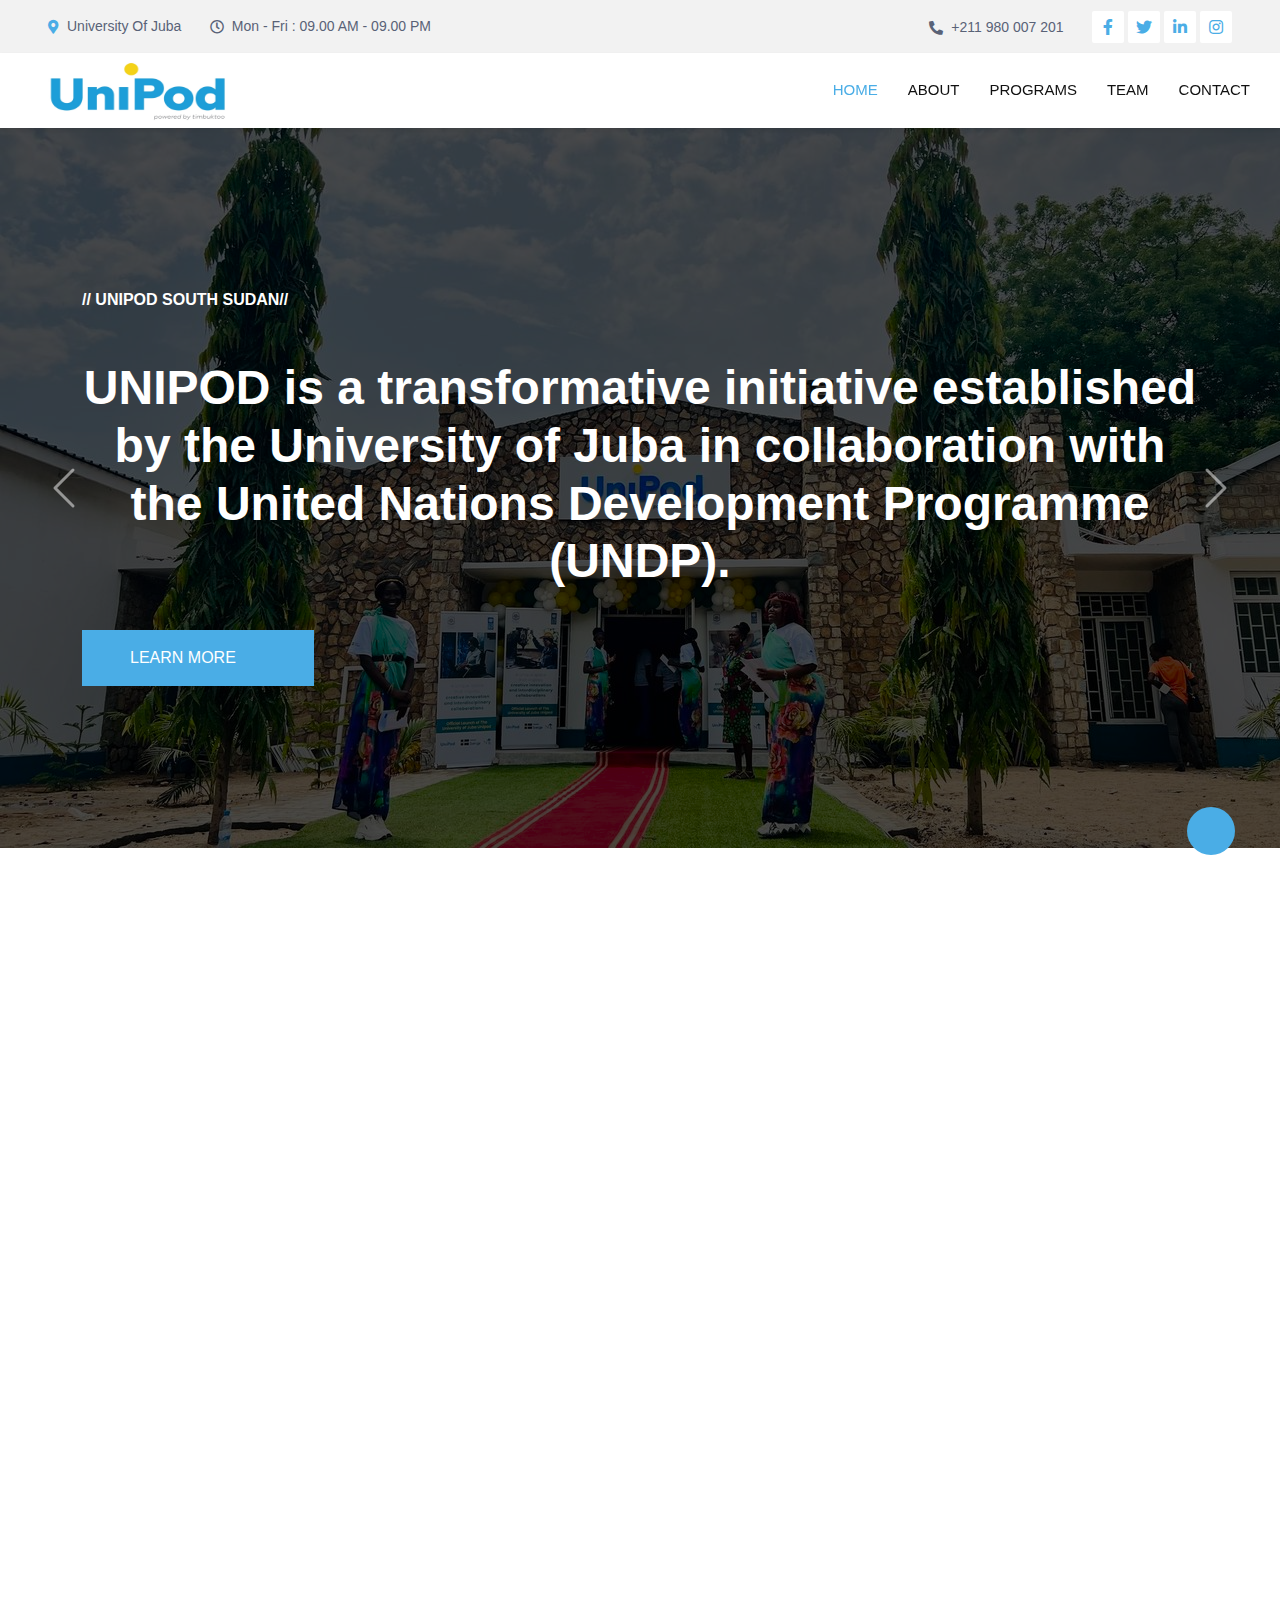
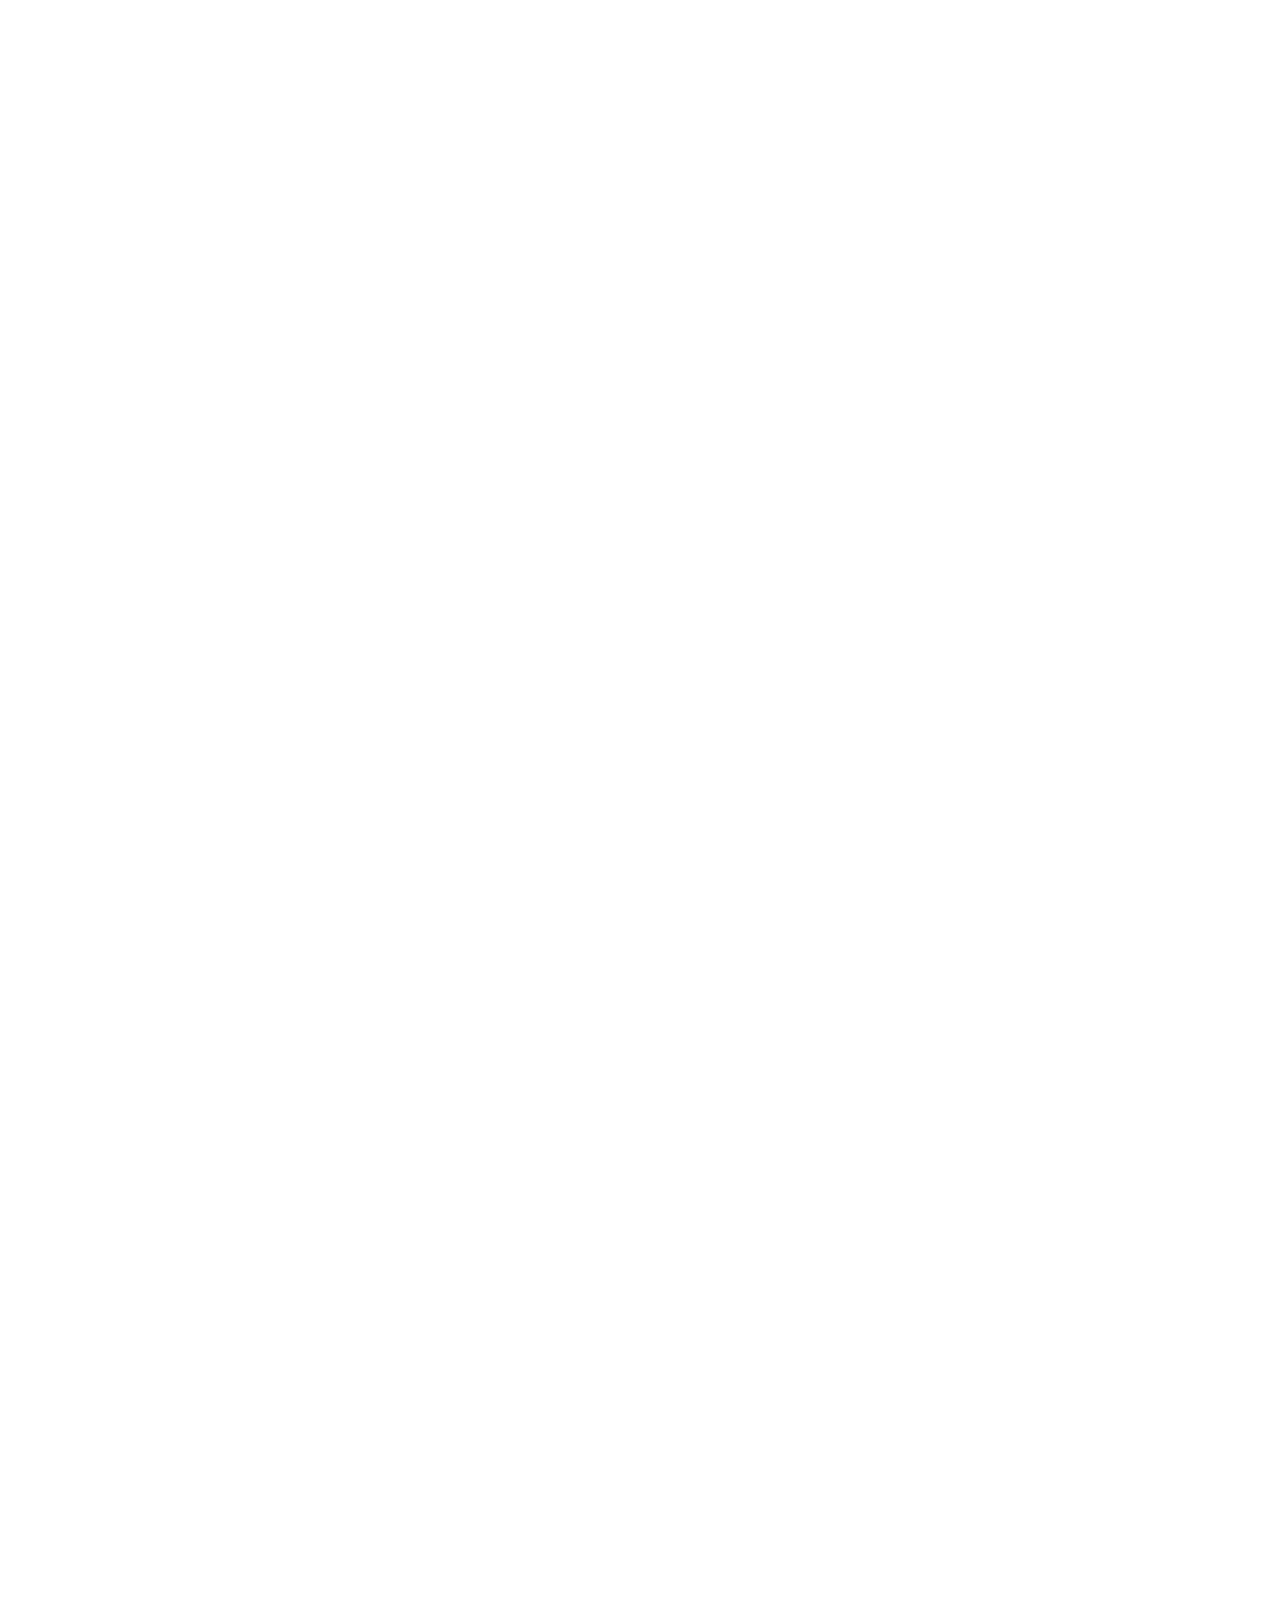
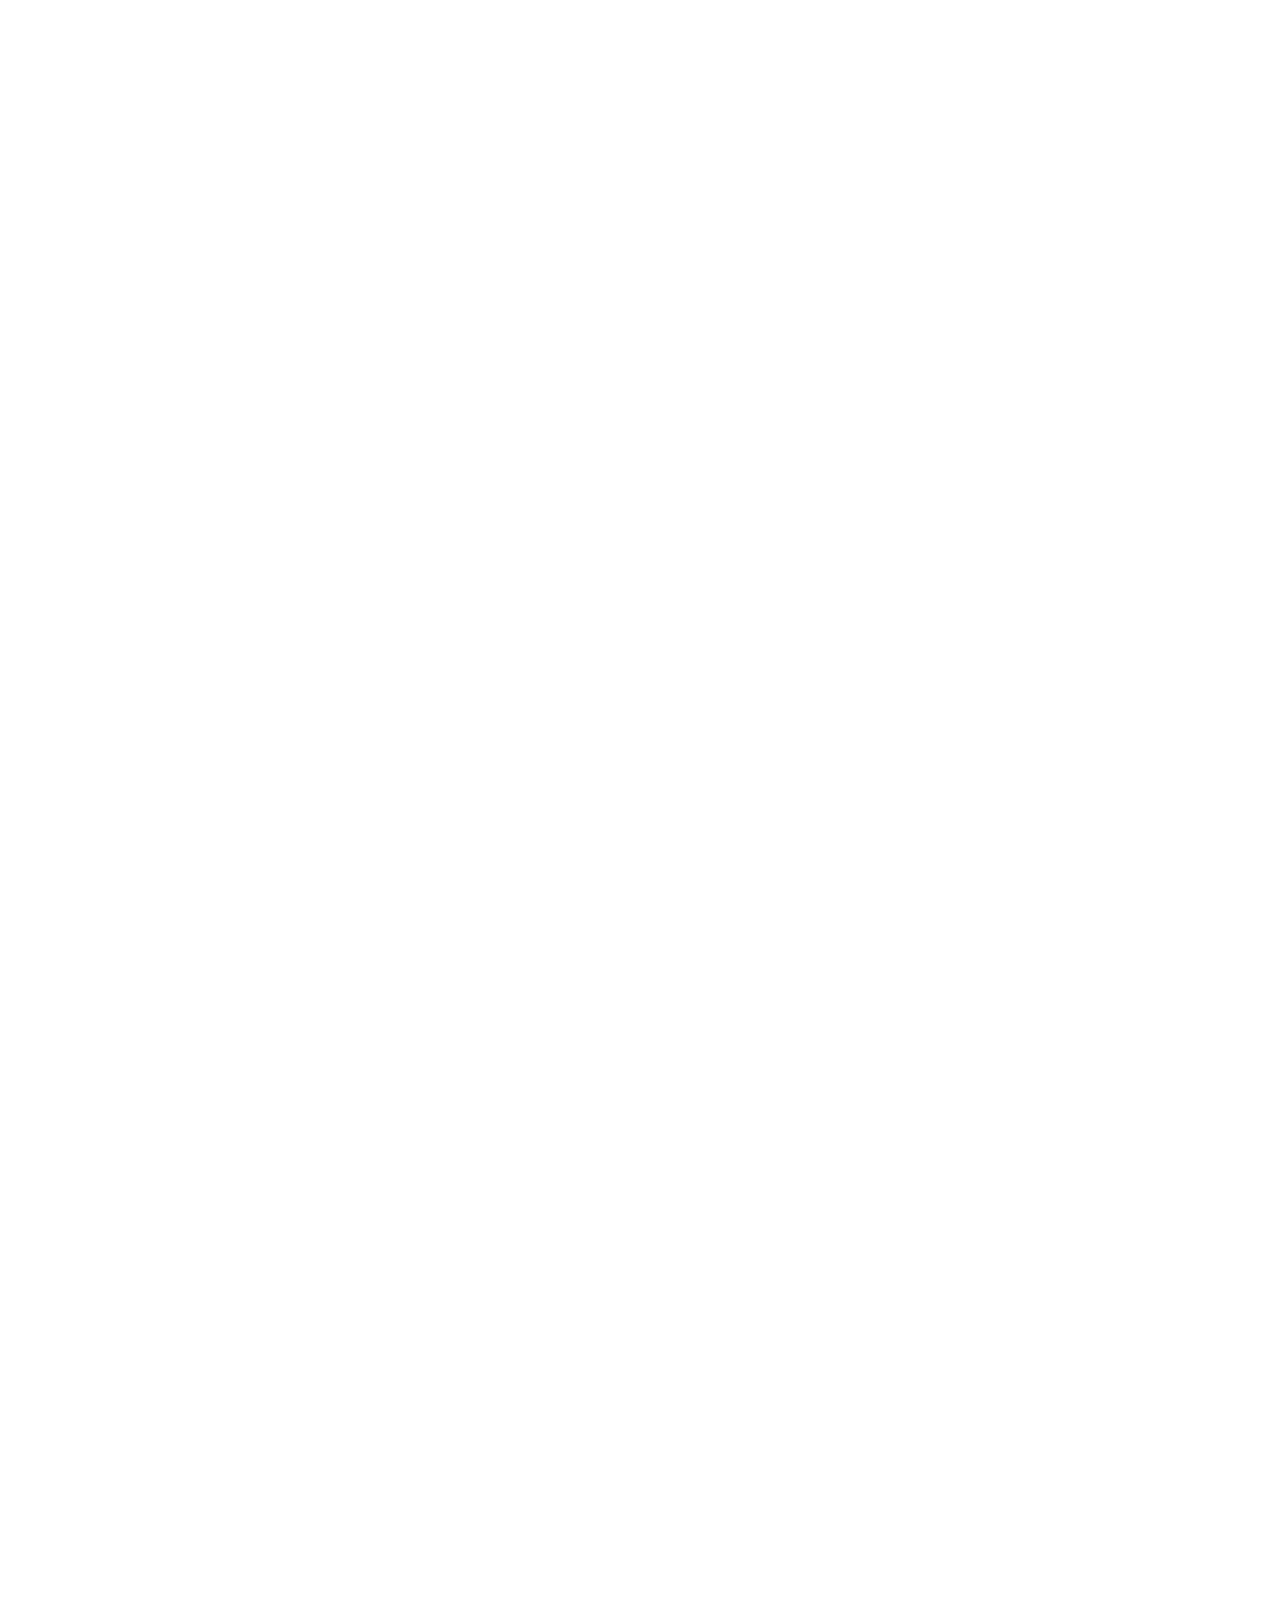
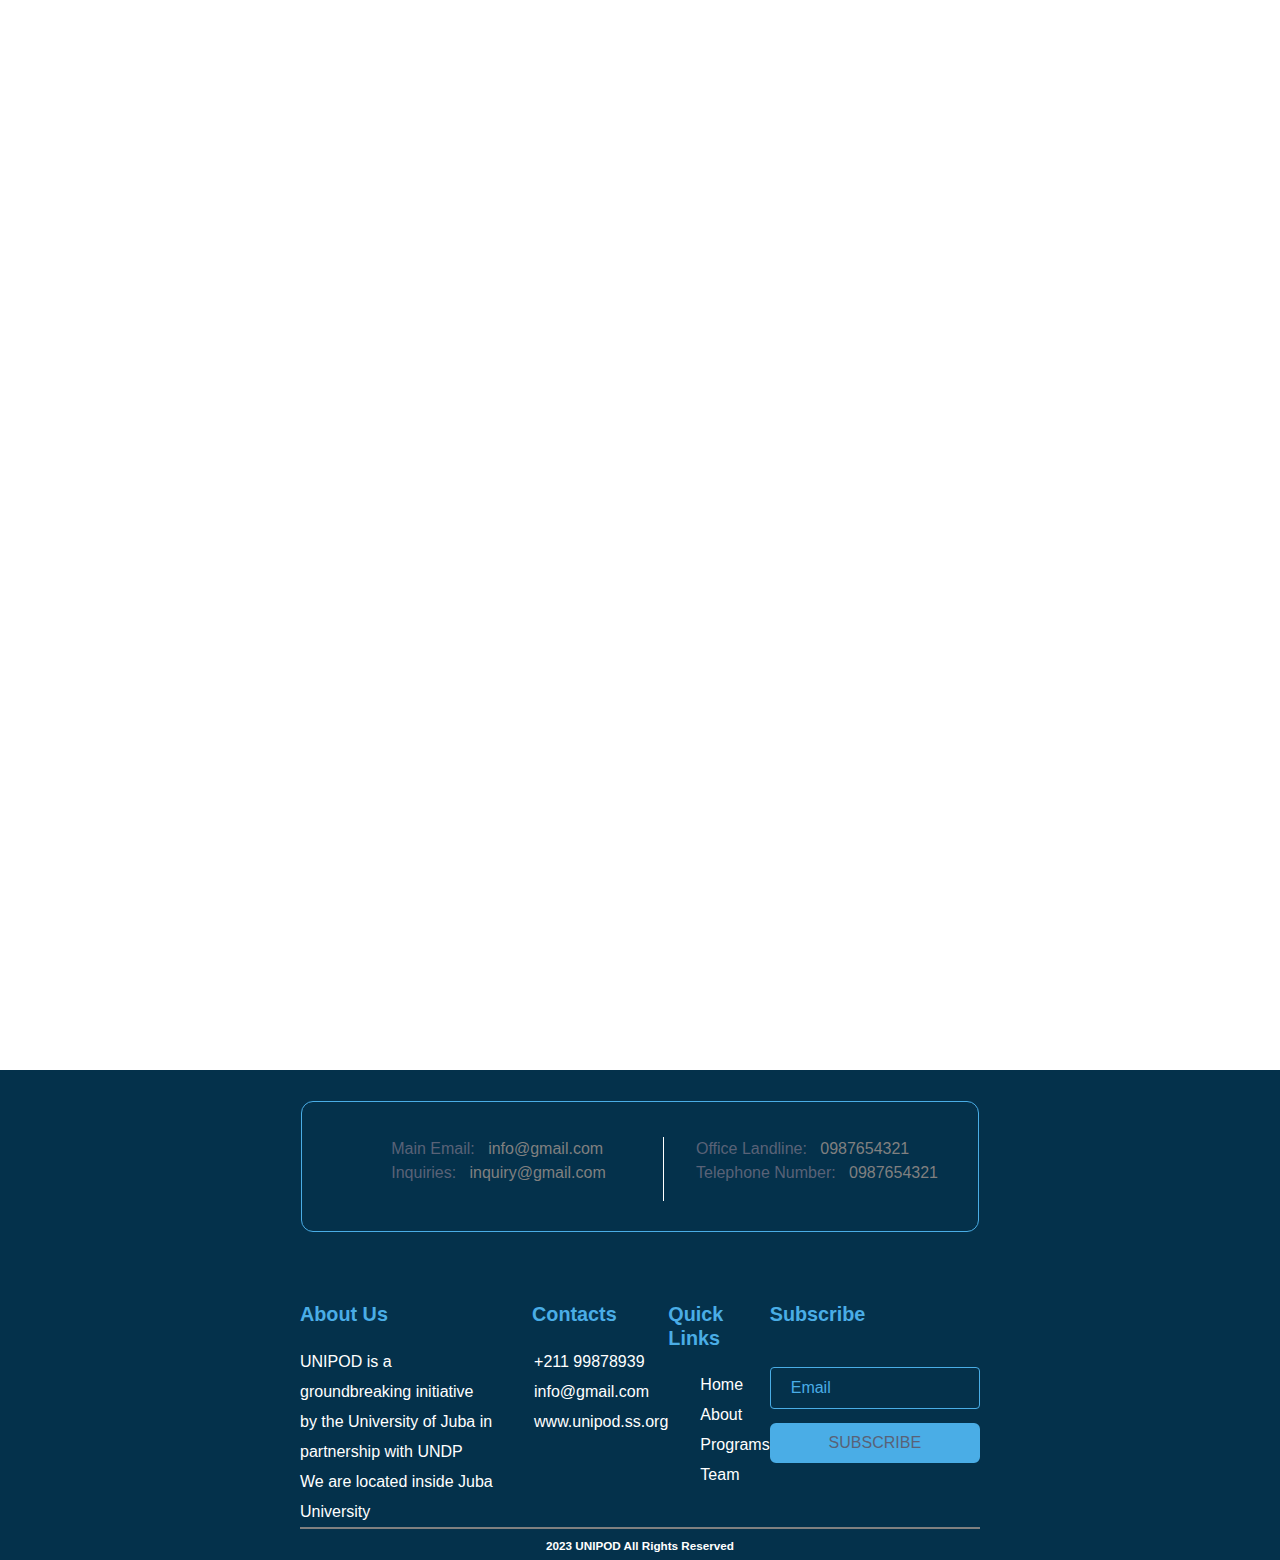
<file: index2.html>
<!DOCTYPE html>
<html lang="en">

<head>
    <meta charset="utf-8">
    <title>UNIPOD SOUTH SUDAN</title>
    <meta content="width=device-width, initial-scale=1.0" name="viewport">
    <meta content="" name="keywords">
    <meta content="" name="description">

    <!-- Google Web Fonts -->
    <link href="https://fonts.googleapis.com/css2?family=Inter:wght@300;400;500&family=M+PLUS+Rounded+1c:wght@100&family=Montserrat:wght@200;400;600&family=Poppins:wght@100;200;400&display=swap" rel="stylesheet">

    <!-- Icon Font Stylesheet -->
    <link href="https://cdnjs.cloudflare.com/ajax/libs/font-awesome/5.10.0/css/all.min.css" rel="stylesheet">
    <link href="https://cdn.jsdelivr.net/npm/bootstrap-icons@1.4.1/font/bootstrap-icons.css" rel="stylesheet">

    <!-- Libraries Stylesheet -->
    <link href="lib/animate/animate.min.css" rel="stylesheet">
    <link href="lib/owlcarousel/assets/owl.carousel.min.css" rel="stylesheet">
    <link href="lib/tempusdominus/css/tempusdominus-bootstrap-4.min.css" rel="stylesheet" />

    <!-- Customized Bootstrap Stylesheet -->
    <link href="css/bootstrap.min.css" rel="stylesheet">

    <!-- Template Stylesheet -->
    <link href="css/style.css" rel="stylesheet">
    <link rel="stylesheet" href="css/about.css">
    <link rel="stylesheet" href="css/impact.css">
    <link rel="stylesheet" href="css/program.css">
    <link rel="stylesheet" href="css/team.css">

</head>

<body>
    <!-- Spinner Start 
    <div id="spinner" class="show bg-white position-fixed translate-middle w-100 vh-100 top-50 start-50 d-flex align-items-center justify-content-center">
        <div class="spinner-border text-blue" style="width: 3rem; height: 3rem;" role="status">
            <span class="sr-only">Loading...</span>
        </div>
    </div>
-->
    <!-- Spinner End -->


    <!-- Topbar Start -->
    <div class="container-fluid bg-light p-0">
        <div class="row gx-0 d-none d-lg-flex">
            <div class="col-lg-7 px-5 text-start">
                <div class="h-100 d-inline-flex align-items-center py-3 me-4">
                    <small class="fa fa-map-marker-alt text-orange me-2" style="color: rgb(74, 173, 230);"></small>
                    <small>University Of Juba</small>
                </div>
                <div class="h-100 d-inline-flex align-items-center py-3">
                    <small class="far fa-clock text-orange me-2"></small>
                    <small>Mon - Fri : 09.00 AM - 09.00 PM</small>
                </div>
            </div>
            <div class="col-lg-5 px-5 text-end">
                <div class="h-100 d-inline-flex align-items-center py-3 me-4">
                    <small class="fa fa-phone-alt text-orange me-2"></small>
                    <small>+211 980 007 201</small>
                </div>
                <div class="h-100 d-inline-flex align-items-center">
                    <a class="btn btn-sm-square bg-white text-blue me-1" href="https://www.facebook.com/profile.php?id=100094399089648"><i class="fab fa-facebook-f"></i></a>
                    <a class="btn btn-sm-square bg-white text-orange me-1" href="https://twitter.com/unipodssd?s=21&t=sWkRY3uK2vANf-oNO4VEjg"><i class="fab fa-twitter"></i></a>
                    <a class="btn btn-sm-square bg-white text-orange me-1" href="https://www.linkedin.com/company/unipod-south-sudan/"><i class="fab fa-linkedin-in"></i></a>
                    <a class="btn btn-sm-square bg-white text-orange me-0" href=""><i class="fab fa-instagram"></i></a>
                </div>
            </div>
        </div>
    </div>
    <!-- Topbar End -->


    <!-- Navbar Start -->
    <nav class="navbar navbar-expand-lg bg-white navbar-light shadow-sm sticky-top p-0">
        <a href="index.html" class="navbar-brand d-flex align-items-center px-4 px-lg-5">
            <img src="images2/logo/logo.jpg" alt="" width="180px" height="60px">
        </a>
        <button type="button" class="navbar-toggler me-4" data-bs-toggle="collapse" data-bs-target="#navbarCollapse">
            <span class="navbar-toggler-icon"></span>
        </button>
        <div class="collapse navbar-collapse" id="navbarCollapse">

            <div class="navbar-nav ms-auto p-4 p-lg-0">
                <a href="#home" class="nav-item nav-link active">Home</a>
                <a href="about.html" class="nav-item nav-link">About</a>
                <a href="about.html" class="nav-item nav-link">Programs</a>
                <a href="#team-new" class="nav-item nav-link">Team</a>
                <a href="#contact" class="nav-item nav-link">Contact</a>
            </div>
           
        </div>
    </nav>
    <!-- Navbar End -->


    <!-- Carousel Start -->
    <div class="container-fluid p-0 mb-5" id="home">
        <div id="header-carousel" class="carousel slide" data-bs-ride="carousel">
            <div class="carousel-inner">
                <div class="carousel-item active">
                    <img class="w-100" src="images2/carousel-img/carousel1.jpeg" alt="Image">
                    <div class="carousel-caption d-flex align-items-center">
                        <div class="container">
                            <div class="row align-items-center justify-content-center justify-content-lg-start">
                                <div class="col-10 col-lg-12 text-center text-lg-start">
                                    <h6 class="text-white text-uppercase mb-3 animated slideInDown">// UNIPOD SOUTH SUDAN//</h6>
                                    <h1 class="display-5 text-white mb-4 pb-3 animated slideInDown">UNIPOD is a transformative initiative established by the
                                        University of Juba in collaboration with the United Nations
                                        Development Programme (UNDP).</h1>
                                    <a href="about.html" class="btn btn-primary py-3 px-5 animated slideInDown">Learn More<i class="fa fa-arrow-right ms-3"></i></a>
                                </div>
                                <!--
                                <div class="col-lg-5 d-none d-lg-flex animated zoomIn">
                                    <img class="img-fluid" src="img/carousel-1.png" alt="">
                                </div>
                            -->
                            </div>
                        </div>
                    </div>
                </div>
                <div class="carousel-item ">
                    <img class="w-100" src="images2/carousel-img/carousel1.jpeg" alt="Image">
                    <div class="carousel-caption d-flex align-items-center">
                        <div class="container">
                            <div class="row align-items-center justify-content-center justify-content-lg-start">
                                <div class="col-10 col-lg-7 text-center text-lg-start">
                                    <h6 class="text-white text-uppercase mb-3 animated slideInDown">// Word from the Vice Chancellor UoJ//</h6>
                                    <h1 class="display-8 text-white mb-4 pb-3 animated slideInDown">"This project was meant to enhance the innovation and inspiration of learning for this public university. I think UNIPOD is a realization of our mission of economic empowerment for social transformation and service to the community,”</h1>
                                    <a href="about.html" class="btn btn-primary py-3 px-5 animated slideInDown">Learn More<i class="fa fa-arrow-right ms-3"></i></a>
                                </div>
                                
                                <div class="col-lg-5 d-none d-lg-flex animated zoomIn">
                                    <img class="img-fluid" src="images2/carousel-1.jpg" alt="">
                                </div>
                            
                            </div>
                        </div>
                    </div>
                </div>
            </div>
            <button class="carousel-control-prev" type="button" data-bs-target="#header-carousel"
                data-bs-slide="prev">
                <span class="carousel-control-prev-icon" aria-hidden="true"></span>
                <span class="visually-hidden">Previous</span>
            </button>
            <button class="carousel-control-next" type="button" data-bs-target="#header-carousel"
                data-bs-slide="next">
                <span class="carousel-control-next-icon" aria-hidden="true"></span>
                <span class="visually-hidden">Next</span>
            </button>
        </div>
    </div>
    <!-- Carousel End -->


    <!-- Service Start -->
    <div class="container-xxl py-5">
        <div class="container">
            <div class="row g-4">
                <div class="col-lg-4 col-md-6 wow fadeInUp" data-wow-delay="0.3s" >
                    <div class="d-flex py-5 px-4" id="mission">
                        <i class="fa fa-bullseye fa-3x text-orange flex-shrink-0" class="service-icon"></i>
                        <div class="ps-4">
                            <h5 class="mb-3">OUR MISSION</h5>
                            <p>To provide a sustainable and effective UNIPOD environment that strives on innovation, creativity for faculty, students and the youthful communities of South Sudan where digital technologies will be a critical enabler.</p>
                        </div>
                    </div>
                </div>

                <div class="col-lg-4 col-md-6 wow fadeInUp" data-wow-delay="0.1s ">
                    <div class="d-flex py-5 px-4" id="mission">
                        <i class="fa fa-certificate fa-3x text-orange flex-shrink-0"></i> 
                        <div class="ps-4">
                            <h5 class="mb-3">Goal Of UNIPOD</h5>
                            <p>
                                UNIPOD's primary goal is to equip the youth of South Sudan
with the skills, mindset, and resources needed to thrive in
today's rapidly changing world.
                            </p>
                        </div>
                    </div>
                </div>

                <div class="col-lg-4 col-md-6 wow fadeInUp" data-wow-delay="0.5s">
                    <div class="d-flex py-5 px-4" id="mission">
                        <i class="fa fa-glasses fa-3x text-orange flex-shrink-0"></i>
                        <div class="ps-4">
                            <h5 class="mb-3">OUR VISION</h5>
                            <p>To become a trusted, technology neutral and value-based innovation partner for Universities, Colleges, Schools, Organizations, Government organizations and the Business community in the Republic of South Sudan, the region and across the globe.</p>
                        </div>
                    </div>
                </div>
            </div>
        </div>
    </div>
    <!-- Service End -->


    <!-- About Start -->
    <section class="about-section wow fadeInUp" id="about" style="background-image: url(images2/about1.jpg);" data-wow-delay="0.1s">

        <div class="about-section-container" >

            <h1>ABOUT UNIPOD SOUTH SUDAN ?</h1>

            <h3>UNIPOD is a groundbreaking initiative by the University of Juba in partnership with <span title="United Nations Development Programme">UNDP</span>,it is a dynamic space dedicated to nurturing innovation, collaboration and creativity. Our mission is to bridge the gap between academic disciplines and real-world challenges fostering a culture of innovation that transcends boundaries.</h3>

        </div>

    </section>

    <!-- programs Start -->
    <div id="programs-main">
        <div>

            <div class="text-center wow fadeInUp" data-wow-delay="0.1s">
                <h1 class="mb-5" id="p-h1">UNIPOD PROGRAMMES</h1>

                <p>The UniPod programs are grouped in three; </p>

                <h3>1-Innovation of Products and Solutions ready for Market, (Comprising six core programs of the UniPod)</h3>
            </div>

            <div class="programs wow fadeInUp" data-wow-delay="0.3s">

                <div class="programs-container">

                    <div class="programs-content">

                        <div class="programs-content-1" id="programs-content-1">

                            <h2>POD TOURS</h2>

                            <p>Aimed at exposing a large number of students to what the UNIPOD does in order
                                to inspire them to engage with the UNIPOD and to aspire to becoming and Innovator</p>

                        </div>

                        <div class="programs-content-1-2" id="programs-content-1">

                            <h2>Engineering Interns Program (EIP)</h2>

                            <p>
                                Aimed at deepening and broadening the digital fabircation understanding and
                                practical experience of engineering students who would receive training, work on
                                their own projects, and work as tech support assisting other users of the Marketspace+.
                            </p>

                        </div>


                    </div>


                </div>

            </div>

        </div>

    </div>
    <!-- Service End -->


    <!-- About End -->

    <!--

        Approach begin

    -->

    <section class="approach wow fadeInUp" data-wow-delay="0.1s">

        <div class="approach-container">

            <div class="approach-content">

                <div class="approach-1">

                    <h1>Our Approach</h1>

                    <p>At UNIPOD we provide:</p>

                    <div class="approach-1-container container-fluid ">

                        <div class="approach-1-content  a-1 wow fadeInUp" data-wow-delay="0.3s">

                            <h3>- State-of-the-art facilities for collaborative learning and innovation.</h3>
    
                        </div>
    
                        <div class="approach-1-content a-2 wow fadeInUp" data-wow-delay="0.6s">
    
                            <h3>- Tailored workshops and training to foster entrepreneurship and creativity.</h3>
    
                        </div>
    
                        <div class="approach-1-content a-1 wow fadeInUp" data-wow-delay="0.9s">
    
                            <h3>- Mentorship programs to guide and inspire young innovators.</h3>
    
                        </div>
    
                        <div class="approach-1-content a-2 wow fadeInUp" data-wow-delay="1.1s">
    
                            <h3>- State-of-the-art facilities for collaborative learning and innovation.</h3>
    
                        </div>

                    </div>

                </div>

                <div class="impact wow fadeInUp" data-wow-delay="0.3s">

                    <h1>Our Impact</h1>

                    <p>Through UNIPOD, we strive to:</p>

                    <div class="impact-container">

                        <div class="impact-content wow fadeInUp" data-wow-delay="0.3s">

                            <h3>- Transform theoretical knowledge into tangible solutions.</h3>

                        </div>

                        <div class="impact-content wow fadeInUp" data-wow-delay="0.6s">

                            <h3>- Bridge academia and industry to accelerate learning.</h3>

                        </div>

                        <div class="impact-content wow fadeInUp" data-wow-delay="0.9s">

                            <h3>- Empower a new generation of leaders to shape their communities.</h3>

                        </div>

                        <div class="impact-content wow fadeInUp" data-wow-delay="1.1s">

                            <h3>- Drive gender equality by breaking down barriers in innovation.</h3>

                        </div>

                    </div>

                </div>

            </div>

        </div>

    </section>
    <!--

        Approach begin

    -->



    <!-- Programs Start -->

    <section class="blog container-fluid">

        <h1 class="wow fadeInUp" data-wow-delay="0.1s">News & Articles</h1>

        <h2 class="wow fadeInUp" data-wow-delay="0.3s">Latest Articles</h2>

        <div class="blog-container">

            <div class="blog-content">

                <div class="blog-1 blog-1-1 wow fadeInUp" data-wow-delay="0.5s" >

                    <div class="blog-1-content">

                        <h3>UNDP Country Representative in a statement read by his deputy Blessed Chirimuta.</h3>

                        <h6>18/ugust/2023</h6>

                        <p>“This is the beginning of greater things to come. I want to recognize all the students who are here today. This is for you because you are the future of this country. If we can make progress in you, then we know we have hope for our future and thank you to all the technicians and all the doctors and all the people who have worked on this project,” said Samuel Doe,</p>

                    </div>

                </div>

                <div class="blog-1 blog-2 wow fadeInUp" data-wow-delay="0.7s" id="blog-1">

                    <div class="blog-1-content">

                        <h3>What's your idea? and do you want to make it come to reality?</h3>

                        <h6>18/ugust/2023</h6>

                        <p>The UniPod initiative is intended to enhance innovation and accelerated learning for students and talented youth at the University of Juba to address community challenges through practice.
                            The facility is art tech equipment for electrical engineering, mechanical pre-fabricators, food processing, art and design, and technology to produce microchips.
                            come make your innovations and ideas into tangible products and services that will solve south Sudan's local problems </p>

                    </div>

                </div>

                <div class="blog-1 blog-3 wow fadeInUp" data-wow-delay="0.9s" id="blog-1">


                    <div class="blog-1-content" style="height: 10vh;">

                        <h3>Welcome to a spark start of innovation in South Sudan</h3>

                        <h6>18/ugust/2023</h6>

                        <p>Prof. John. A. Akec, Vice Chancellor of the University of Juba, said: “This project was meant to enhance the innovation and inspiration of learning for this public university. I think UNIPOD is a realization of our mission of economic empowerment for social transformation and service to the community,” he said.
                            “It has different strategic goals, mainly the strategic goal is the transfer of technology to key strategic sector, facilitation of the transfer of technology and know-how skills of strategic sectors and also serving the communities.”</p>

                    </div>

                </div>

            </div>
        </div>
    </section>

    
    <!--Programs End -->


    <!-- Booking Start 
    <div class="container-fluid bg-secondary booking my-5 wow fadeInUp" data-wow-delay="0.1s" style="background-color: aqua;">
        <div class="container">
            <div class="row gx-2">
                <div class="col-lg-13 py-5">
                    <div class="py-5">
                        <h1 class="text-white mb-4">Join The Movement</h1>
                        <p class="text-white mb-0">Are you ready to turn your ideas into reality? UNIPOD welcomes students, faculty, and community members to embark on a journey of innovation, collaboration, and empowerment. Together, we can create a brighter future for South Sudan through the power of creativity and technology.</p>
                        <button class="book-new-button">Learn More <i class="fa fa-arrow-right"></i> </button>
                    </div>
                </div>
            </div>
        </div>
    </div>
     Booking End -->

     <!---
    <div class="container-fluid bg-yellow border  my-5 wow fadeInUp" data-wow-delay="0.1s" id="movement" style="background-image: url(images2/about3.jpg);">
        <div class="container">
            <div class="movement-content">
                <h1>Join The Movement</h1>
                <p>Are you ready to turn your ideas into reality? UNIPOD welcomes students, faculty, and community members to embark on a journey of innovation, collaboration, and empowerment. Together, we can create a brighter future for South Sudan through the power of creativity and technology.</p>
                <button class="book-new-button">Learn More <i class="fa fa-arrow-right"></i> </button>

            </div>
        </div>
    </div>

-->


    <!-- Team Start 
    <div class="container-xxl container-fluid py-5" id="team">
        <div class="">
            <div class="text-center wow fadeInUp" data-wow-delay="0.1s">
                <h6 class="text-orange text-uppercase" style="color: gray;">// UNIPOD TEAM//</h6>
                <h1 class="mb-5">Meet Our Experts & Technicians</h1>
            </div>

            
            <div class="row g-4">
                <div class="col-lg-3 col-md-6 wow fadeInUp" data-wow-delay="0.1s">
                    <div class="team-item">
                        <div class="position-relative overflow-hidden">
                            <img class="img-fluid" src="images2/team/2.jpg" alt="" width="300px">
                            <div class="team-overlay position-absolute start-0 top-0 w-100 h-100">
                                <a class="btn btn-square mx-1" href=""><i class="fab fa-facebook-f"></i></a>
                                <a class="btn btn-square mx-1" href=""><i class="fab fa-twitter"></i></a>
                                <a class="btn btn-square mx-1" href=""><i class="fab fa-instagram"></i></a>
                            </div>
                        </div>
                        <div class="bg-light text-center p-4">
                            <h5 class="fw-bold mb-0">Poncelet Ileliji</h5>
                            <small>UNIPOD Director</small>
                        </div>
                    </div>
                </div>

                <div class="col-lg-3 col-md-6 wow fadeInUp" data-wow-delay="0.1s">
                    <div class="team-item">
                        <div class="position-relative overflow-hidden">
                            <img class="img-fluid" src="images2/team/4.jpg" alt="" width="300px">
                            <div class="team-overlay position-absolute start-0 top-0 w-100 h-100">
                                <a class="btn btn-square mx-1" href=""><i class="fab fa-facebook-f"></i></a>
                                <a class="btn btn-square mx-1" href=""><i class="fab fa-twitter"></i></a>
                                <a class="btn btn-square mx-1" href=""><i class="fab fa-instagram"></i></a>
                            </div>
                        </div>
                        <div class="bg-light text-center p-4">
                            <h5 class="fw-bold mb-0">Nyanbol Miyen</h5>
                            <small>Design Lab Supervisor</small>
                        </div>
                    </div>
                </div>

                <div class="col-lg-3 col-md-6 wow fadeInUp" data-wow-delay="0.1s">
                    <div class="team-item">
                        <div class="position-relative overflow-hidden">
                            <img class="img-fluid" src="images2/team/6.jpg" alt="" width="300px">
                            <div class="team-overlay position-absolute start-0 top-0 w-100 h-100">
                                <a class="btn btn-square mx-1" href=""><i class="fab fa-facebook-f"></i></a>
                                <a class="btn btn-square mx-1" href=""><i class="fab fa-twitter"></i></a>
                                <a class="btn btn-square mx-1" href=""><i class="fab fa-instagram"></i></a>
                            </div>
                        </div>
                        <div class="bg-light text-center p-4">
                            <h5 class="fw-bold mb-0">Nyanbol Miyen</h5>
                            <small>Design Lab Supervisor</small>
                        </div>
                    </div>
                </div>

                <div class="col-lg-3 col-md-8 wow fadeInUp" data-wow-delay="0.1s">
                    <div class="team-item">
                        <div class="position-relative overflow-hidden">
                            <img class="img-fluid" src="images2/team/1.jpg" alt="" width="300px">
                            <div class="team-overlay position-absolute start-0 top-0 w-100 h-100">
                                <a class="btn btn-square mx-1" href=""><i class="fab fa-facebook-f"></i></a>
                                <a class="btn btn-square mx-1" href=""><i class="fab fa-twitter"></i></a>
                                <a class="btn btn-square mx-1" href=""><i class="fab fa-instagram"></i></a>
                            </div>
                        </div>
                        <div class="bg-light text-center p-4">
                            <h5 class="fw-bold mb-0">Nyanbol Miyen</h5>
                            <small>Design Lab Supervisor</small>
                        </div>
                    </div>
                </div>

                <div class="col-lg-3 col-md-6 wow fadeInUp" data-wow-delay="0.3s">
                    <div class="team-item">
                        <div class="position-relative overflow-hidden">
                            <img class="img-fluid" src="images2/team/1.jpg" alt="" width="300px">
                            <div class="team-overlay position-absolute start-0 top-0 w-100 h-100">
                                <a class="btn btn-square mx-1" href=""><i class="fab fa-facebook-f"></i></a>
                                <a class="btn btn-square mx-1" href=""><i class="fab fa-twitter"></i></a>
                                <a class="btn btn-square mx-1" href=""><i class="fab fa-instagram"></i></a>
                            </div>
                        </div>
                        <div class="bg-light text-center p-4">
                            <h5 class="fw-bold mb-0">Henry</h5>
                            <small>Lead Engineer</small>
                        </div>
                    </div>
                </div>
                <div class="col-lg-3 col-md-6 wow fadeInUp" data-wow-delay="0.5s">
                    <div class="team-item">
                        <div class="position-relative overflow-hidden">
                            <img class="img-fluid" src="images2/team/8.jpg" alt="" width="300px">
                            <div class="team-overlay position-absolute start-0 top-0 w-100 h-100">
                                <a class="btn btn-square mx-1" href=""><i class="fab fa-facebook-f"></i></a>
                                <a class="btn btn-square mx-1" href=""><i class="fab fa-twitter"></i></a>
                                <a class="btn btn-square mx-1" href=""><i class="fab fa-instagram"></i></a>
                            </div>
                        </div>
                        <div class="bg-light text-center p-4">
                            <h5 class="fw-bold mb-0">Full Name</h5>
                            <small>Assistant Engineer</small>
                        </div>
                    </div>
                </div>
                <div class="col-lg-3 col-md-12 wow fadeInUp" data-wow-delay="0.7s">
                    <div class="team-item">
                        <div class="position-relative overflow-hidden">
                            <img class="img-fluid" src="images/user.png" alt="" width="300px">
                            <div class="team-overlay position-absolute start-0 top-0 w-100 h-100">
                                <a class="btn btn-square mx-1" href=""><i class="fab fa-facebook-f"></i></a>
                                <a class="btn btn-square mx-1" href=""><i class="fab fa-twitter"></i></a>
                                <a class="btn btn-square mx-1" href=""><i class="fab fa-instagram"></i></a>
                            </div>
                        </div>
                        <div class="bg-light text-center p-4">
                            <h5 class="fw-bold mb-0">Key Programmer</h5>
                            <small>Key Programmer</small>
                        </div>
                    </div>
                </div>
            </div>

            

            <section class="team  container-fluid" id="team-main">

                <div class="team-container">

                    <div class="team-content">

                        <div class="team-1 wow fadeInUp img-fluid" data-wow-delay="0.1s">

                            <img src="images2/team/2.jpg" alt="">

                            <div class="team-content-main">

                                <div class="team-description">

                                    <h3>Poncelet lleleji</h3>
    
                                    <p>UniPod director.</p>
    
                                </div>

                            </div>

                            <div class="team-social-links">
    
                                <ul>
                                    <li>
                                        <a href="#" class="fab fa-facebook-f"></a>
                                    </li>

                                    <li>
                                        <a href="#" class="fab fa-instagram"></a>
                                    </li>

                                    <li>
                                        <a href="#" class="fab fa-twitter"></a>
                                    </li>

                                    <li>
                                        <a href="#" class="fab fa-linkedin"></a>
                                    </li>
                                </ul>
                            </div>

                        </div>

                        <div class="team-2 wow fadeInUp" data-wow-delay="0.3s">

                            <img src="images2/team/9.jpg" alt="">

                            <div class="team-content-main">

                                <div class="team-description">

                                    <h3>Nyanbol Miyen</h3>
    
                                    <p>POD Manager</p>
    
                                </div>

                            </div>

                            <div class="team-social-links">
    
                                <ul>
                                    <li>
                                        <a href="#" class="fab fa-facebook-f"></a>
                                    </li>

                                    <li>
                                        <a href="#" class="fab fa-instagram"></a>
                                    </li>

                                    <li>
                                        <a href="#" class="fab fa-twitter"></a>
                                    </li>

                                    <li>
                                        <a href="#" class="fab fa-linkedin"></a>
                                    </li>

                                </ul>

                            </div>

                        </div>

                        <div class="team-3 wow fadeInUp" data-wow-delay="0.6s">

                            <img src="images2/team/1.jpg" alt="">

                            <div class="team-content-main">

                                <div class="team-description">

                                    <h3>Nyanbol Miyen</h3>
    
                                    <p>Design Lab Supervisor</p>
    
                                </div>

                            </div>

                            <div class="team-social-links">
    
                                <ul>
                                    <li>
                                        <a href="#" class="fab fa-facebook-f"></a>
                                    </li>

                                    <li>
                                        <a href="#" class="fab fa-instagram"></a>
                                    </li>

                                    <li>
                                        <a href="#" class="fab fa-twitter"></a>
                                    </li>

                                    <li>
                                        <a href="#" class="fab fa-linkedin"></a>
                                    </li>

                                </ul>

                            </div>

                        </div>

                    </div>

                </div>

                <div class="team-img wow fadeInUp" data-wow-delay="0.3s">

                    <img src="images2/team/8.jpg" alt="">

                    <div class="img-description img-description2-2">

                        <p>UNIPOD TEAM GROUP</p>

                    </div>

                </div>

                <div class="team-button">

                    <a href="team.html">Say Hi to the rest of the team team</a>
                </div>

            </section>

        </div>

    </div>
Team End -->

<div class="container-xxl py-5 wow fadeInUp" data-wow-delay="0.1s" id="team-new">
    <div class="container">
        <div class="text-center">
            <h6 class="text-orange text-uppercase" style="text-align: left; margin-left: 20px; margin-bottom: 0px;">// TEAM //</h6>
            <h1 class="team-h1" style="text-align: left; margin-bottom: 20px;">Meet our Team</h1>
            <p style="text-align: left; margin-bottom: 20px;">UniPod Team are a dedicated group of individuals who are constantly working to bring the best to you.</p>
        </div>
        <div class="owl-carousel testimonial-carousel position-relative">

            <div class="partners text-center">
                <div class="team-2 wow fadeInUp" data-wow-delay="0.3s">

                    <img src="images2/team/9.jpg" alt="">

                    <div class="team-content-main">

                        <div class="team-description" id="team-description">

                            <h3>Nafisa Isaac</h3>

                            <p>POD Manager</p>

                        </div>

                    </div>

                    <div class="team-social-links">

                        <ul>
                            <li>
                                <a href="#" class="fab fa-facebook-f"></a>
                            </li>

                            <li>
                                <a href="#" class="fab fa-instagram"></a>
                            </li>

                            <li>
                                <a href="#" class="fab fa-twitter"></a>
                            </li>

                            <li>
                                <a href="#" class="fab fa-linkedin"></a>
                            </li>

                        </ul>

                    </div>

                </div>
            </div>

            <div class="partners text-center">
                <div class="team-1 wow fadeInUp img-fluid" data-wow-delay="0.1s">

                    <img src="images2/team/1.jpg" alt="" >

                    <div class="team-content-main">

                        <div class="team-description" id="team-description">

                            <h3>Nyanbol Miyen</h3>

                            <p>Design Lab Technician</p>

                        </div>

                    </div>

                    <div class="team-social-links">

                        <ul>
                            <li>
                                <a href="#" class="fab fa-facebook-f"></a>
                            </li>

                            <li>
                                <a href="#" class="fab fa-instagram"></a>
                            </li>

                            <li>
                                <a href="#" class="fab fa-twitter"></a>
                            </li>

                            <li>
                                <a href="#" class="fab fa-linkedin"></a>
                            </li>
                        </ul>
                    </div>

                </div>
            </div>
            
            <div class="partners text-center">
                <div class="team-1 wow fadeInUp img-fluid" data-wow-delay="0.1s">

                    <img src="images2/team/4.jpg" alt="">

                    <div class="team-content-main">

                        <div class="team-description" id="team-description">

                            <h3>William Roor</h3>

                            <p>Technician</p>

                        </div>

                    </div>

                    <div class="team-social-links">

                        <ul>
                            <li>
                                <a href="#" class="fab fa-facebook-f"></a>
                            </li>

                            <li>
                                <a href="#" class="fab fa-instagram"></a>
                            </li>

                            <li>
                                <a href="#" class="fab fa-twitter"></a>
                            </li>

                            <li>
                                <a href="#" class="fab fa-linkedin"></a>
                            </li>
                        </ul>
                    </div>

                </div>
            </div>
            <div class="partners text-center">
                <div class="team-1 wow fadeInUp img-fluid" data-wow-delay="0.1s">

                    <img src="images2/team/5.jpg" alt="">

                    <div class="team-content-main">

                        <div class="team-description" id="team-description">

                            <h3>Mociruku Joyce</h3>

                            <p>Technician</p>

                        </div>

                    </div>

                    <div class="team-social-links">

                        <ul>
                            <li>
                                <a href="#" class="fab fa-facebook-f"></a>
                            </li>

                            <li>
                                <a href="#" class="fab fa-instagram"></a>
                            </li>

                            <li>
                                <a href="#" class="fab fa-twitter"></a>
                            </li>

                            <li>
                                <a href="#" class="fab fa-linkedin"></a>
                            </li>
                        </ul>
                    </div>

                </div>
            </div>
            <div class="partners text-center">
                <div class="team-1 wow fadeInUp img-fluid" data-wow-delay="0.1s">

                    <img src="images2/team/6.jpg" alt="">

                    <div class="team-content-main">

                        <div class="team-description" id="team-description">

                            <h3>Nun Atem Nun</h3>

                            <p>Technician</p>

                        </div>

                    </div>

                    <div class="team-social-links">

                        <ul>
                            <li>
                                <a href="#" class="fab fa-facebook-f"></a>
                            </li>

                            <li>
                                <a href="#" class="fab fa-instagram"></a>
                            </li>

                            <li>
                                <a href="#" class="fab fa-twitter"></a>
                            </li>

                            <li>
                                <a href="#" class="fab fa-linkedin"></a>
                            </li>
                        </ul>
                    </div>

                </div>
            </div>
            <div class="partners text-center">
                <div class="team-1 wow fadeInUp img-fluid" data-wow-delay="0.1s">

                    <img src="images2/team/7.jpg" alt="">

                    <div class="team-content-main">

                        <div class="team-description" id="team-description">

                            <h3>William Roor</h3>

                            <p>Audio-Visual Technician</p>

                        </div>

                    </div>

                    <div class="team-social-links">

                        <ul>
                            <li>
                                <a href="#" class="fab fa-facebook-f"></a>
                            </li>

                            <li>
                                <a href="#" class="fab fa-instagram"></a>
                            </li>

                            <li>
                                <a href="#" class="fab fa-twitter"></a>
                            </li>

                            <li>
                                <a href="#" class="fab fa-linkedin"></a>
                            </li>
                        </ul>
                    </div>

                </div>
            </div>

            <div class="team-1 wow fadeInUp img-fluid" data-wow-delay="0.1s">

                <img src="images2/team/2.jpg" alt="" >

                <div class="team-content-main">

                    <div class="team-description" id="team-description">

                        <h3>Poncelet lleleji</h3>

                        <p>UniPod Director</p>

                    </div>

                </div>

                <div class="team-social-links">

                    <ul>
                        <li>
                            <a href="#" class="fab fa-facebook-f"></a>
                        </li>

                        <li>
                            <a href="#" class="fab fa-instagram"></a>
                        </li>

                        <li>
                            <a href="#" class="fab fa-twitter"></a>
                        </li>

                        <li>
                            <a href="#" class="fab fa-linkedin"></a>
                        </li>
                    </ul>
                </div>

            </div>

        </div>
    </div>
</div>



    <!-- Partners Start -->
    <div class="container-xxl py-5 wow fadeInUp" data-wow-delay="0.1s">
        <div class="container">
            <div class="text-center">
                <h6 class="text-orange text-uppercase">// PARTNERS //</h6>
                <h1 class="mb-5">UNIPOD has been honored to
                    partner up with these organizations</h1>
            </div>
            <div class="owl-carousel testimonial-carousel position-relative">
                <div class="partners text-center">
                    <img class="bg-dark p-7 mx-auto mb-3" src="images2/logo/1.jpeg" style="width: 260px; height: 120px;">
                </div>
                <div class="partners text-center">
                    <img class="bg-dark p-7 mx-auto mb-3" src="images2/logo/2.jpeg" style="width: 260px; height: 120px;">
                </div>
                <div class="partners text-center">
                    <img class="bg-dark p-7 mx-auto mb-3" src="images2/logo/12.png" style="width: 260px; height: 120px;">
                </div>
                <div class="partners text-center">
                    <img class="bg-dark p-7 mx-auto mb-3" src="images2/logo/4.png" style="width: 260px; height: 120px;">
                </div>
                <div class="partners text-center">
                    <img class="bg-dark p-7 mx-auto mb-3" src="images2/logo/5.png" style="width: 260px; height: 120px;">
                </div>
                <div class="partners text-center">
                    <img class="bg-dark p-7 mx-auto mb-3" src="images2/logo/6.png" style="width: 160px; height: 150px;">
                </div>
                <div class="partners text-center">
                    <img class="bg-dark p-7 mx-auto mb-3" src="images2/logo/7.png" style="width: 260px; height: 120px;">
                </div>
                <div class="partners text-center">
                    <img class="bg-dark p-7 mx-auto mb-3" src="images2/logo/8.png" style="width: 160px; height: 150px;">
                </div>
                <div class="partners text-center">
                    <img class="bg-dark p-7 mx-auto mb-3" src="images2/logo/9.jpeg" style="width: 260px; height: 120px;">
                </div>
                <div class="partners text-center">
                    <img class="bg-dark p-7 mx-auto mb-3" src="images2/logo/10.png" style="width: 260px; height: 120px;">
                </div>
                <div class="partners text-center">
                    <img class="bg-dark p-7 mx-auto mb-3" src="images2/logo/11.png" style="width: 260px; height: 120px;">
                </div>
                <div class="partners text-center">
                    <img class="bg-dark p-7 mx-auto mb-3" src="images2/logo/13.png" style="width: 240px; height: 150px;">
                </div>

                <div class="partners text-center">
                    <img class="bg-dark p-7 mx-auto mb-3" src="images2/logo/14.png" style="width: 260px; height: 120px;">
                </div>

                <div class="partners text-center">
                    <img class="bg-dark p-7 mx-auto mb-3" src="images2/logo/15.jpg" style="width: 260px; height: 120px;">
                </div>


            </div>
        </div>
    </div>
    <!-- Partners End -->

    


    <!-- Footer Start 
    <div class="container-fluid  bg-yellow footer pt-5 mt-5 wow fadeIn" data-wow-delay="0.1s">
        <div class="container py-5">
            <div class="row g-5">
                <div class="col-lg-3 col-md-6">
                    <h4 class="text-light mb-4">Address</h4>
                    <p class="mb-2"><i class="fa fa-map-marker-alt me-3"></i>Inside University Of Juba </p>
                    <p class="mb-2"><i class="fa fa-phone-alt me-3"></i>+211 980 007 201</p>
                    <p class="mb-2"><i class="fa fa-envelope me-3"></i>UniPod@yahoo.com</p>
                    <div class="d-flex pt-2">
                        <a class="btn btn-outline-light btn-social text-orange" href=""><i class="fab fa-twitter text-white"></i></a>
                        <a class="btn btn-outline-light btn-social" href=""><i class="fab fa-facebook-f  text-white"></i></a>
                        <a class="btn btn-outline-light btn-social" href=""><i class="fab fa-youtube  text-white"></i></a>
                        <a class="btn btn-outline-light btn-social" href=""><i class="fab fa-linkedin-in  text-white"></i></a>
                    </div>
                </div>
                <div class="col-lg-3 col-md-6">
                    <h4 class="text-light mb-4">Opening Hours</h4>
                    <h6 class="text-light">Monday - Friday:</h6>
                    <p class="mb-4">08:00 AM - 5:00 PM</p>
                    <h6 class="text-light">Saturday - Sunday:</h6>
                    <p class="mb-0">09:00 AM - 12:00 PM</p>
                </div>
                <div class="col-lg-3 col-md-6">

                    <h4 class="text-light mb-4">What we offer</h4>
                    <a class="btn2 btn-link" href="">How to participate</a>
                    <a class="btn2 btn-link" href="">Mentors</a>
                    <a class="btn2 btn-link" href="">About Us</a>
                    <a class="btn2 btn-link" href="">Team</a>
                    <a class="btn2 btn-link" href="">Partners</a>
        
                
                </div>
                <div class="col-lg-3 col-md-6">
                    <h4 class="text-light mb-4">Newsletter</h4>
                    <p>Optimism is the faith that leads to achievement. Nothing can be done without hope and confidence. <br> Helen Keller</p>
                    <div class="position-relative mx-auto" style="max-width: 400px;">
                        <input class="form-control border-0 w-100 py-3 ps-4 pe-5" type="text" placeholder="Your email">
                        <button type="button" class="btn btn-primary py-2 position-absolute top-0 end-0 mt-2 me-2">SignUp</button>
                    </div>
                </div>
            </div>
        </div>
        <div class="container">
            <div class="copyright">
                <div class="row">
                    <div class="col-md-6 text-center text-md-start mb-3 mb-md-0">
                        &copy; <a class="Fargo" href="index.html">UniPod South Sudan</a> All Right Reserved.
                    </div>

                    <div class="col-md-6 text-center text-md-end">
                        <div class="footer-menu">
                            <a href="#home">Home</a> <a href="#about">About</a> <a href="#contact">Contact</a>
                        </div>
                    </div>
                </div>
            </div>
        </div>
    </div>
    Footer End -->

    <!--

        FOOTER

    -->

    <section class="footer-main" id="contact">

        <div class="footer-container">

            <div class="contact-container">

                <div class="contact-content">

                    <div class="contact-1">

                        <img src="images2/logo/logo.jpg" alt="">

                    </div>

                    <div class="contact-1 contact-2">

                        <ul>

                            <li>Main Email:&nbsp;&nbsp; <a href="#">info@gmail.com</a></li>

                            <li>Inquiries:&nbsp;&nbsp; <a href="#">inquiry@gmail.com</a></li>

                        </ul>


                    </div>

                    <div class="contact-1 contact-3">

                        <ul>

                            <li>Office Landline:&nbsp;&nbsp; <a href="#">0987654321</a></li>

                            <li>Telephone Number:&nbsp;&nbsp; <a href="#">0987654321</a></li>

                        </ul>

                    </div>

                </div>

            </div>

            <div class="footer-container-main">

                <div class="footer-content">

                    <div class="footer-content-1 footer-content-2">

                        <h2>About Us</h2>

                        <p>UNIPOD is a groundbreaking initiative <br> by the University of Juba in partnership with UNDP</p>

                        <p class="Location">We are located inside Juba University</p>

                    </div>

                    <div class="footer-content-1 footer-content-contact">

                        <h2>Contacts</h2>

                        <ul>
                            <li>
                                <a href="POD tours">+211 99878939</a>
                            </li>

                            <li>
                                <a href="">info@gmail.com</a>
                            </li>

                            <li>
                                <a href="">www.unipod.ss.org</a>
                            </li>

                        </ul>

                    </div>

                    <div class="footer-content-1 quick-links">

                        <h2>Quick Links</h2>

                        <ul>

                            <li>
                                <a href="index.html">Home</a>
                            </li>

                            <li>
                                <a href="about.html">About</a>
                            </li>

                            <li>
                                <a href="about.html">Programs</a>
                            </li>

                            <li>
                                <a href="#team">Team</a>
                            </li>

                        </ul>

                    </div>

                    <div class="footer-content-1">

                        <h2>Subscribe</h2>

                        <form action="" class="footer-form">
                            <input type="email" name="email" placeholder="Email" class="input-field title-lg">
                
                            <button type="submit" class="btn has-before title-md">Subscribe</button>
                          </form>
                    </div>

                </div>

            </div>

        </div>

        <h6 style="font-size: 1.3vmin;">2023 UNIPOD All Rights Reserved</h6>

    </section>


    <!-- Back to Top -->
    <a href="#" id="top" class="btn btn-lg btn-primary btn-lg-square back-to-top"><i class="bi bi-arrow-up"></i></a>


    <!-- JavaScript Libraries -->
    <script src="https://code.jquery.com/jquery-3.4.1.min.js"></script>
    <script src="https://cdn.jsdelivr.net/npm/bootstrap@5.0.0/dist/js/bootstrap.bundle.min.js"></script>
    <script src="lib/wow/wow.min.js"></script>
    <script src="lib/easing/easing.min.js"></script>
    <script src="lib/waypoints/waypoints.min.js"></script>
    <script src="lib/counterup/counterup.min.js"></script>
    <script src="lib/owlcarousel/owl.carousel.min.js"></script>
    <script src="lib/tempusdominus/js/moment.min.js"></script>
    <script src="lib/tempusdominus/js/moment-timezone.min.js"></script>
    <script src="lib/tempusdominus/js/tempusdominus-bootstrap-4.min.js"></script>

    <!-- Template Javascript -->
    <script src="js/main.js"></script>
</body>

</html>
</file>
<file: css/style.css>
html {
    font-family:sans-serif,'poppins';
    scroll-behavior: smooth;
}

/********** Template CSS **********/
:root {
    --primary: rgb(74, 173, 230);
    --secondary: #0B2154;
    --light: #F2F2F2;
    --dark: #111111; 
}

* {
    box-sizing: border-box;
    padding: 0;
    margin: 0;
}



.fw-medium {
    font-weight: 600 !important;
}

#top {
    border-radius: 40px;
}

.back-to-top {
    position: fixed;
    display: none;
    right: 45px;
    bottom: 45px;
    z-index: 99;
    background-color: rgba(255, 166, 0, 0.507);
    border: none;
    outline: none;
}

.back-to-top:hover {
    background-color: var(--primary);
}

h1, h2{
    color: var(--primary);
}

i {
    color: var(--primary);
}
/*** Spinner ***/
#spinner {
    opacity: 0;
    visibility: hidden;
    transition: opacity .5s ease-out, visibility 0s linear .5s;
    z-index: 99999;
}

#spinner.show {
    transition: opacity .5s ease-out, visibility 0s linear 0s;
    visibility: visible;
    opacity: 1;
}


/*** Button ***/
.btn {
    font-weight: 500;
    text-transform: uppercase;
    transition: .5s;
    background-color: var(--primary);
    border: none;
    outline: none;
}

.btn:hover {
    background-color: rgb(4, 49, 75);
}
.btn.btn-primary,
.btn.btn-secondary {
    color: rgb(255, 255, 255);
}

.btn-square {
    width: 38px;
    height: 38px;
}

.btn-sm-square {
    width: 32px;
    height: 32px;
}

.btn-lg-square {
    width: 48px;
    height: 48px;
}


.btn-square,
.btn-sm-square,
.btn-lg-square {
    padding: 0;
    display: flex;
    align-items: center;
    justify-content: center;
    font-weight: normal;
    border-radius: 2px;
    background-color: rgb(74, 173, 230);
}

.no-color {
    background-color: none;
}


/*** Navbar ***/
.navbar .dropdown-toggle::after {
    border: none;
    content: "\f107";
    font-family: "Font Awesome 5 Free";
    font-weight: 900;
    vertical-align: middle;
    margin-left: 8px;
}


.navbar-light .navbar-nav .nav-link {
    margin-right: 30px;
    padding: 25px 0;
    color: #FFFFFF;
    font-size: 15px;
    text-transform: uppercase;
    outline: none;
}

.navbar-light .navbar-nav .nav-link:hover,
.navbar-light .navbar-nav .nav-link.active {
    color: var(--primary);
}

@media (max-width: 991.98px) {
    .navbar-light .navbar-nav .nav-link  {
        margin-right: 0;
        padding: 10px 0;
    }

    .navbar-light .navbar-nav {
        border-top: 1px solid #EEEEEE;
    }


}

.navbar-light .navbar-brand,
.navbar-light a.btn {
    height: 75px;
}

.navbar-light .navbar-nav .nav-link {
    color: var(--dark);
    font-weight: 500;
}

.navbar-light.sticky-top {
    top: -100px;
    transition: .5s;
}

@media (min-width: 992px) {
    .navbar .nav-item .dropdown-menu {
        display: block;
        border: none;
        margin-top: 0;
        top: 150%;
        opacity: 0;
        visibility: hidden;
        transition: .5s;
    }

    .navbar .nav-item:hover .dropdown-menu {
        top: 100%;
        visibility: visible;
        transition: .5s;
        opacity: 1;
    }
}


/*** Header ***/
.carousel-caption {
    top: 0;
    left: 0;
    right: 0;
    bottom: 0;
    background: rgba(0, 0, 0, .7);
    z-index: 1;
}

.carousel-control-prev,
.carousel-control-next {
    width: 10%;
}

.carousel-control-prev-icon,
.carousel-control-next-icon {
    width: 3rem;
    height: 3rem;
}

@media (max-width: 768px) {
    #header-carousel .carousel-item {
        position: relative;
        min-height: 450px;
        padding-top: 20px;
    }
    
    #header-carousel .carousel-item img {
        position: absolute;
        width: 100%;
        height: 100%;
        object-fit: cover;
    }
}

.page-header {
    background-position: center center;
    background-repeat: no-repeat;
    background-size: cover;
}

.page-header-inner {
    background: rgba(0, 0, 0, .7);
}

.breadcrumb-item + .breadcrumb-item::before {
    color: var(--light);
}


/*** Service ***/
.service .nav .nav-link {
    background: var(--light);
    transition: .5s;
}

.service .nav .nav-link.active {
    background: var(--primary);
}

.service .nav .nav-link.active h4 {
    color: #FFFFFF !important;
}

.booking {
    background: linear-gradient(rgba(0, 0, 0, .7), rgba(0, 0, 0, .7)), url(../img/carousel-bg-2.jpg) center center no-repeat;
    background-size: cover;
}

.bootstrap-datetimepicker-widget.bottom {
    top: auto !important;
}

.bootstrap-datetimepicker-widget .table * {
    border-bottom-width: 0px;
}

.bootstrap-datetimepicker-widget .table th {
    font-weight: 500;
}

.bootstrap-datetimepicker-widget.dropdown-menu {
    padding: 10px;
    border-radius: 2px;
}

.bootstrap-datetimepicker-widget table td.active,
.bootstrap-datetimepicker-widget table td.active:hover {
    background: var(--primary);
}

.bootstrap-datetimepicker-widget table td.today::before {
    border-bottom-color: var(--primary);
}


/*** Team ***/
.team-item .team-overlay {
    display: flex;
    align-items: center;
    justify-content: center;
    background: var(--primary);
    transform: scale(0);
    transition: .5s;
}

.team-item:hover .team-overlay {
    transform: scale(1);
}

.team-item .team-overlay .btn {
    color: var(--primary);
    background: #FFFFFF;
}

.team-item .team-overlay .btn:hover {
    color: #FFFFFF;
    background: var(--secondary)
}


/*** Testimonial ***/
.testimonial-carousel .owl-item .testimonial-text,
.testimonial-carousel .owl-item.center .testimonial-text * {
    transition: .5s;
}

.testimonial-carousel .owl-item.center .testimonial-text {
    background: var(--primary) !important;
}

.testimonial-carousel .owl-item.center .testimonial-text * {
    color: #FFFFFF !important;
}

.testimonial-carousel .owl-dots {
    margin-top: 24px;
    display: flex;
    align-items: flex-end;
    justify-content: center;
}

.testimonial-carousel .owl-dot {
    position: relative;
    display: inline-block;
    margin: 0 5px;
    width: 15px;
    height: 15px;
    border: 1px solid #CCCCCC;
    transition: .5s;
}

.testimonial-carousel .owl-dot.active {
    background: var(--primary);
    border-color: var(--primary);
}

.fargo {
    text-decoration: none;
}

.book-new-button {
    width: 150px;
    height: 45px;
    justify-content: center;
    text-align: center;
    margin-left: 560px;
    margin-top: 30px;
    transition: all ease 0.3s;
    background-color: rgb(74, 173, 230);
    border: 1px solid rgb(74, 173, 230);
    outline: none;
    color: #fff;
    border-radius: 5px;
}

.book-new-button:hover {
    background-color: rgb(15, 101, 151);
    color: rgb(74, 173, 230);
    border: 1px solid rgb(15, 101, 151);
}

.book-new-button>i {
    padding-left: 2px;
    margin-top: 5px;
    color: #fff;
    transition: all ease 0.3s;
}

.book-new-button>i:hover {
    color: rgb(74, 173, 230);
}

#movement {
    background-position: center;
    background-size:1800px 1300px;
    background-repeat: no-repeat;
    height: 30vh;
    margin-top: 150px;
    position: relative;
}

#movement p {
    color: #fafafa;
    background-color: rgb(74, 173, 230);
    padding: 20px 20px;
}

#movement h1 {
    color: #fff;
}

/* 

blog

*/

.blog {
    width: 100%;
    margin-top: 80px;
    margin-bottom: 100px;
}

.blog img {
    width: 390px;
    margin-left: 20px;
    height: 400px;
    margin-right: 20px;
    margin-top: 20px;
    margin-bottom: 20px;
    border-radius: 12px;
}

.blog-container {
    margin-left: 200px;
    margin-right: 200px;
}

.blog .blog-container .blog-content{
    display: flex;
    justify-content: space-between;
}

.blog .blog-container .blog-content .blog-1 {
    border-radius: 12px;
    transition: all ease-in-out 0.3s;
    border: 3px solid #fff;
}

.blog .blog-container .blog-content .blog-1:hover {
    border: 3px solid rgb(74, 173, 230);
}

.blog-2 {
    margin-left: 20px;
    margin-right: 20px;
}

.blog-1-content p {
    margin-right: 15px;
}

.blog-1-content h3{
    font-size: 1.9vmin;
    margin-left: 20px;
    margin-right: 10px;
    margin-bottom: 20px;
    color: rgb(74, 173, 230);
    margin-top: 30px;
}

.blog-1-content h6 {
    font-size: 1.2vmin;
    margin-left: 20px;
    color: rgb(157, 156, 156);
    margin-bottom: 20px;
}

.blog h3 {
    color: rgb(74, 173, 230);
    font-size: 1.9vmin;
    margin-bottom: 10px;
    cursor: pointer;
    transition: all ease 0.3s;
}

.blog h3:hover {
    text-decoration: underline;
}

#blog-1 {
    height: 40vh;
}

.blog h2 {
    text-align: center;
    font-size: 6vmin;
    margin-bottom: 30px;
}

@media (max-width: 1640px) {
    #blog-1 {
        height: 60vh;
    }
}

@media (max-width: 1350px) {
    #blog-1 {
        height: 80vh;
    }
}

@media (max-width: 1131px) {
    #blog-1 {
        height: 120vh;
    }
}

@media (max-width: 976px) {
    .blog .blog-container .blog-content {
        flex-direction: column;
    }

    .blog {
        margin-top: 500px;
    }

    #blog-1 {
        height: 40vh;
    }

    .blog img {
        padding: 0;
        margin: 0;
        width: 100%;
    }

    .blog .blog-container .blog-content .blog-1 {
        margin-top: 20px;
    }

    .blog-container {
        margin-left: 20px;
        margin-right: 20px;
    }
}

@media (max-width: 570px) {
    #blog-1 {
        height: 55vh;
    }
}

@media (max-width: 400px) {
    #blog-1 {
        height: 65vh;
    }
}

@media (max-width: 355px) {
    #blog-1 {
        height: 85vh;
    }
}

@media (max-width: 315px) {
    #blog-1 {
        height: 95vh;
    }
}

@media (max-width: 285px) {
    #blog-1 {
        height: 125vh;
    }
}

/* 

FOOTER 

*/

.footer-main {
    width: 100%;
    background-color: rgb(4, 49, 75);
    background-image:none;
    margin-bottom:0 ;
}

.footer-main img {
    width: 200px;
    height: 70px;
    margin-left: 30px;
    border-radius: 12px;

}

.footer-container {
    margin-left: 300px;
    margin-right: 300px;
    border-bottom: 2px solid gray;
}

.contact-container {
    border: 1px solid rgb(4, 49, 75);
    margin-top: 30px;
}

.contact-content {
    display: flex;
    justify-content: space-between;
    padding-top: 30px;
    border: 1px solid rgb(74, 173, 230);
    margin-top: 30px;
    background-color: rgb(4, 49, 75);
    border-radius: 12px;
    padding-bottom: 30px;
}

.contact-1 ul>li {
    list-style: none;
}

.contact-1 ul>li>a{
    color: gray;
    margin-top: 20px;
    transition: all ease 0.3s;
}

.contact-1 ul>li>a:hover {
    color: #fff;
}

.contact-3{
    margin-right: 100px;
    border-left: 1px solid #fff;
    margin-top: 5px;
    padding-right: 20px;

}

.contact-2 {
    margin-top: 5px;
}

.footer-content {
    display: flex;
    justify-content: space-between;
}

input
ion-icon { display: block; }
.footer-main input {
  background: none;
  border: none;
  font: inherit;
}

.footer-main button {
    background-color: rgb(74, 173, 230);
    border-radius: 6px;
    border: 2px solid inherit;
}

.footer-main button:hover {
    color: #fff;
    background-color: none;
    border: 2px solid rgb(74, 173, 230);
}

input {
  width: 100%;
  outline: none;
  margin-top: 20px;
}

.footer-form .input-field {
    color: rgb(74, 173, 230);
    border: 1px solid rgb(74, 173, 230);
    border-radius: 4px;
    padding: 8px 20px;
  }
  
  .footer-form .input-field::placeholder { color: inherit; }
  
  .footer-form .btn {
    width: 100%;
    justify-content: center;
    margin-block: 14px 32px;
    height: 40px;
    border: 2px solid rgb(74, 173, 230);
  }

.footer-container-main {
    margin-top: 70px;
}

.footer-container-main h2 {
    font-size: 2.2vmin;
    margin-bottom: 20px;
}

.footer-container-main p {
    color: #fff;
    padding: 0;
    margin: 0;
}

.footer-container-main ul li {
    list-style: none;
    line-height: 30px;
}

.footer-container-main a {
    color: #fff;
    transition: all ease-in-out 0.4s;
}

.footer-container-main a:hover {
    color: rgb(74, 173, 230);
}

.quickl-inks{
    margin-left: 30px;
    margin-right: 30px;
}

@media (max-width: 420px) {
    .team-social-links {
        margin-left: 0px;
    }
}


.Location {
    margin-top: 20px;
}

.footer-content-2 {
    line-height: 30px;
}

.footer-main h6 {
    text-align: center;
    margin-top: 10px;
    color: #ffffff;
    padding-bottom: 7px;
    margin-bottom: 0;
    font-size: 2vmin;
}

.footer-social-links {
    color: #111111;
}

.footer-content-contact h2 {
    margin-left: 30px;
}
@media (max-width: 976px) {
    .footer-content {
        flex-direction: column;
    }

    .footer-main {
        background-image: none;
        background-color: rgb(4, 49, 75);
        height: fit-content;
    }

    .contact-content {
        flex-direction: column;
        display: none;
    }

    .footer-content-contact h2{
        margin-top: 20px;
    }

    .contact-3{
        border-left: none;
    }
}

@media (max-width: 1302px) {
    .contact-content {
        display: flex;
    }

    .contact-content img {
        display: none;
    }

    .contact-3 {
        margin-right: 20px;
    }
}

@media (max-width: 420px) {
    .contact-content {
        margin-left: 10px;
    }

    .footer-container {
        margin-left: 30px;
        margin-right: 30px;
        border-bottom: 2px solid gray;
    }

    .footer-main h6 {
        margin-left: 0px;
    }
}

@media (max-width: 765px) {
    .footer-container {
        margin-left: 30px;
        margin-right: 30px;
    }
}



#mission {
    background-color: none;
    border:  2px solid rgb(200, 224, 238);
    border-radius: 10px;
    transition: all ease-in-out 0.3s;
}

#mission:hover {
    border: 2px solid rgb(74, 173, 230);
}

.about-btn a {
    color: aliceblue;
}
</file>
<file: css/about.css>
* {
    box-sizing: border-box;
    margin: 0;
    padding: 0;
}

html {
    font-family:sans-serif,'poppins';
    scroll-behavior: smooth;
}

.about-section {
    width: 100%;
    height: 60vh;
    margin-bottom: 30px;
    background-image: url(images2/about3.jpg);
    background-size: cover;
    background-repeat: no-repeat;
    background-position: center;
    margin-top: 160px;
}

.about-section-container{
    background-color: rgba(10, 10, 10, 0.114);
    width: 100%;
    height: 60vh;
}

.about-section-container h1 {
    padding-top: 173px;
    justify-content: center;
    text-align: center;
    color:rgb(15, 101, 151);
    filter: saturate(8);
}

.about-section-container h3 {
    color: yellow;
    margin-top: 100px;
    margin-left: 200px;
    margin-right: 200px;
    background-color: rgba(31, 134, 194, 0.428);
} 

.about-section-container button {
    width: 150px;
    height: 45px;
    justify-content: center;
    text-align: center;
    margin-left: 700px;
    margin-top: 30px;
    transition: all ease 0.3s;
    background-color: rgb(74, 173, 230);
    border: 1px solid rgb(74, 173, 230);
    outline: none;
    color: #fff;
    border-radius: 5px;
}

.about-section-container button:hover {
    background-color: rgb(15, 101, 151);
    color: rgb(74, 173, 230);
    border: 1px solid rgb(15, 101, 151);
}

.about-section-container button>i {
    color: #fff;
    transition: all ease 0.3s;
} 

.about-section-container button>i:hover {
    color: rgb(74, 173, 230);
}

@media (max-width: 976px) {
    .about-section {
        margin-top: 0;
    }

    .about-section-container h1 {
        padding-top: 90px;
    }

    .about-section-container h3 {
        margin-top: 60px;
        margin-left: 100px;
        margin-right: 100px;
    }

    .about-section-container button {
        margin-left: 380px;
    }
}


@media (max-width: 768px) {
    .about-section {
        margin-top: 0;
        background-image: none;
        display: flex;
    }

    .about-section-container h1 {
        padding-top: 0;
    }

    .about-section-container h3 {
        margin-top: 60px;
        margin-left: 50px;
        margin-right: 50px;
    }

    .about-section-container button {
        margin-left: 70px;
    }
}

@media (max-width: 320px) {
    .about-section h3{
        line-height: 30px;
    }


    .about-section-container button {
        margin-left: 10px;
    }

    .about-btn {
        margin-left: 0px;
    }

    #programs-content-1 {
        height: fit-content;
    }

    .programs-content-1-new {
        margin-left: 0px;
    }
}
</file>
<file: css/impact.css>
* {
    box-sizing: border-box;
    margin: 0;
    padding: 0;
}

.approach {
    width: 100%;
    height: 70vh;
    margin-top: 150px;
}

.approach-container {
    margin-left: 30px;
    margin-right: 30px;
    border: none;
}

h1 {
    font-size: 3.5vmin;
    justify-content: center;
    text-align: center;display: flex;
    margin-top: 50px;
}

p {
    margin-left: 20px;
}

h3 {
    font-size: 2vmin;
}

.approach-1-container {
    display: flex;
    width: 100%;
    height: 15vh;
    border: none;
    background-color: rgb(74, 173, 230);
    border-radius:7px;
}

.approach-1-content {
    margin-left: 30px;
    border: none;
    margin-right: 30px;
    justify-content: center;
    text-align: center;
    margin-top: 40px;
    margin-bottom: 0px;
    height: 15vh;
    background-color: aliceblue;
    border-radius: 12px;
}

.approach-1-content h3 {
    padding-top:40px;
}

.impact {
    margin-top: 100px;
}

.impact-container {
    display: flex;
    width: 100%;
    height: 15vh;
    border: none;
    background-color: rgb(74, 173, 230);
    border-radius:7px;
}

.impact-content {
    margin-left: 30px;
    border: none;
    margin-right: 30px;
    justify-content: center;
    text-align: center;
    margin-top: 40px;
    margin-bottom: 0px;
    height: 15vh;
    background-color: aliceblue;
    border-radius: 12px;
}

.impact-content h3 {
    padding-top:40px;
    margin-left: 30px;
    margin-right: 30px;
    font-size: 2vmin;
}

.approach-content h3 {
    padding-top:40px;
    margin-left: 30px;
    margin-right: 30px;
}

@media (max-width: 976px) {
    .impact-content h3, .approach-content h3  {
        padding: 10px;
    }

    .approach-1-content {
        height: 20vh;
    }

    .approach-1-container {
        display: flex;
        flex-direction: column;
        margin-bottom: 300px;
    }

    .impact-container {
        display: flex;
        flex-direction: column;
        margin-bottom: 300px;
    }

    .impact-content {
        height: 20vh;
    }
}
</file>
<file: css/program.css>
* {
    box-sizing: border-box;
    margin: 0;
    padding: 0;
}

h2 {
    font-size: 2.7vmin;
}

#p-h1 {
    margin-top: 140px;
}

.programs {
    width: 100%;
    display: flex;
}

.programs-container {
    margin-left: 10px;
    margin-right: 10px;
    display: block;
}

.programs-content, .programs-content-2 {
    height: 30vh;
    width: 100%;
    display: flex;
    justify-content: space-between;
    margin-top: 30px;
}

.programs-container p {
    margin-left: 40px;
    margin-right: 40px;
    font-size: 1.7vmin;
}

.programs-content-1 {
    background-color: rgb(74, 173, 230);
    color: #fff;
    width: 100%;
    transition: all ease 0.3s;
}


.programs-content-1-2 {
    color: #fff;
    width: 100%;
    transition: all ease 0.3s;
}

.programs-content-1-2-2 {
    background-color: yellow;
    color: #fff;
    width: 100%;
    transition: all ease 0.3s;
    margin-right: 30px;
}


.programs-content-1-2 {
    background-color: yellow;
    margin-right: 30px;
    margin-left: 30px;
}

.programs-content-1 h2 {
    color: yellow;
    text-align: center;
    margin-top: 60px;
}

.programs-content-1-2 h2 {
    color: yellow;
    text-align: center;
    margin-top: 60px;
}

.c-6 {
    margin-right: 0px;
}

.p-hr {
    height: 6px;
    padding-bottom: 10px;
    width: 200px;
    justify-content: center;
    text-align: center;
    display: flex;
    margin-left:730px;
    background-color: rgb(74, 173, 230);
}


#programs-content-1 {
    background-color: inherit;
    transition: all ease 0.3s;
    border-radius: 12px;
    color: black;
    border: 1px solid rgb(74, 173, 230);
}

#programs-content-1 p {
    margin-bottom: 20px;
}

#programs-content-1:hover {
    transform: translateY(-20px);
    overflow: hidden;
}

#programs-content-1 h2{
    padding-bottom: 20px;
    color: rgb(74, 173, 230);
}

@media (max-width: 976px) {
    .programs {
        display: block;
    };

    .programs-content {
        flex-direction: column;
        width: 100%;
    }

    #programs-content-1 h2 {
        padding: 0;
        margin-top: 20px;
    }

    .p-hr {
        display: none;
    }
}


@media (max-width: 768px) {
    .p-hr {
        display: none;
    }

    .programs-container p {
        padding-bottom: 50px;
    }

    .programs-button {
        margin-left: 0px;
    }
}

@media (max-width: 480px) {
    .programs-content {
        display: flex;
        flex-direction: column;
        margin-bottom: 200px;
    }

    .programs-content-2 {
        display: flex;
        flex-direction: column;
        margin-bottom: 200px;
        justify-content: center;
        text-align: center;
    }

    .programs-content-1-2-2 {
        margin: 0;
    }

    #programs-content-1 {
        margin: 0;
    }
}

#two-three-content {
    margin-top: 40px;
    margin-bottom: 100px;
}

.two-three-content {
    display: flex;
    justify-content: space-evenly;
}

#two-three-content p {
    margin-left: 20px;
}

.two-three-content  h3 {
    font-size: 2vmin;
    color: aliceblue;
}

.two {
    background-color: rgb(74, 173, 230);
    padding: 50px 50px;
    border-radius: 24px;
}

.three {
    margin-left: 30px;
}

.programs-button {
    width: 180px;
    border: 1px solid rgb(74, 173, 230);
    border-radius: 9px;
    color: black;
    height: 45px;
    background-color: none;
    margin-top:50px;
    background-color: inherit;
    margin-left: 730px;
    transition: all ease-in-out 0.3s;
    font-size: 1.4vmin;
}

.programs-button:hover {
    background-color: rgb(74, 173, 230);
    color: aliceblue;
}
</file>
<file: css/team.css>
* {
    margin: 0;
    padding: 0;
    box-sizing: border-box;
}

.team-content img {
    width: 400px;
    height: 400px;
}

.team-beginning {
    margin-left: 70px;
}

.team-1 img {
    width: 300px;
    height: 400px;
}
.team-social-links {
    background-color: rgb(74, 173, 230);
    border-top: 1px solid gray;
    padding-left: 30px;
}

.team-social-links ul {
    display: flex;
}

.team-social-links ul>li {
    list-style: none;
    font-size: 2.4vmin;
    margin-top: 0px;
    margin-left: 0;
    padding: 10px 20px; 
    background-color: inherit;
    margin-right: 10px;
    transition: all ease 0.3s;
    cursor: pointer;
    border: 1px solid rgb(74, 173, 230);

}

.team-social-links ul>li:hover {
    background-color: antiquewhite;
}

.team-social-links .facebook {
    background-color: inherit;
    transition: all ease 0.4s;
}

.team-social-links .facebook:hover {
    background-color: red;
}

.team-social-links ul>li>a {
    color: rgb(255, 255, 255);
}



.team-content-main {
    display: flex;
    background-color: rgb(74, 173, 230);
}

#team-description h3{
    margin-left: 10px;
    margin-top: 10px;
    color: aliceblue;
}

.team-description {
    margin-right: 100px;
}

.team-content {
    display: flex;
    color: aliceblue;
}


.team-h1 {
    text-align: left;
}


.team-content-2 {
    display: flex;
    margin-top: 30px;
}


.team-2 img {
    width: 400px;
    height: 300px;
}

.team-content p {
    margin: 0;
    padding: 0;
    margin-left: 10px;
    margin-bottom:35px;
}

.team-content-main p {
    margin: 0;
    padding: 0;
    margin-left: 10px;
    color: aliceblue;
    margin-bottom:15px;
}

.team-img img{
    width: 97.5%;
    margin-top: 30px;
}

.manager {
    margin-top: 300px;
}
.img-description {
    height:5vh;
    background-color: rgb(74, 173, 230);
    width: 97.5%;
    color: aliceblue;
}

.img-description p {
    justify-content: center;
    text-align: center;
    padding-top: 12px;
}

.team-button {
    margin-top: 40px;
    display: flex;
    justify-content: center;
    text-align: center;
}

.team-button a{
    color: #0f0f0f;
    text-transform: uppercase;
    text-align: center;
    justify-content: center;
    border-bottom: 1px solid rgb(74, 173, 230);
    padding: 7px 40px;
    border-radius: 30px;
    outline-width: 2px;
    outline: rgb(74, 173, 230);
    font-size: 1.2vmin;
    transition: all ease-in 0.3s;
    outline-color: rgb(74, 173, 230);
}

.team-button a:hover {
    border-bottom: 1px solid rgb(74, 173, 230);
    color: rgb(74, 173, 230);
    outline-width: 2px;
}


@media (max-width: 976px) {
    #team h6 {
        margin-top: 20px;
    }

    .team-1 img {
        margin-left: 0px;
    }

    .team-2 img {
        margin-left: 0px;
    }

    .team-content {
        display: block;
        margin-left: 240px;
    }

    .img-description {
        width: 400px;
    }

    .team-content-main {
        width: 336px;
    }

    .team-social-links {
        width: 3360px;
    }
    .team-2 {
        margin: 0;
        padding: 0;
    }

    .team-content-2 {
        display: block;
        margin-left: 200px;
    }

    .team-beginning {
        margin-left: 0px;
    }

    .team-content-main-2-2 {
        width: 350px;
    }

    .img-description2-2 {
        width: 85%;
        height: 6vh;
        margin-left: 50px;
    }

    .team-img img{
        margin-left: 50px;
        width: 85%; 
    }
}

@media (max-width: 768px) {
    .team-content-2, .team-content {
        margin-left: 120px;
    }

    .img-description2-2 img{
        margin-left: 0;
    }

    .team-content-2 {
        display: block;
        margin-left: 200px;
    }
}

@media (max-width: 740px) {
    .team-content-main {
        width: 520px;
    }

}

@media (max-width: 320px) {
    .team-social-links {
        padding-left: 0px;
    }

    .team-content-main h3 {
        margin-left: 0;
    }

    .team-content-main {
        width: 900px;
    }
}
</file>
